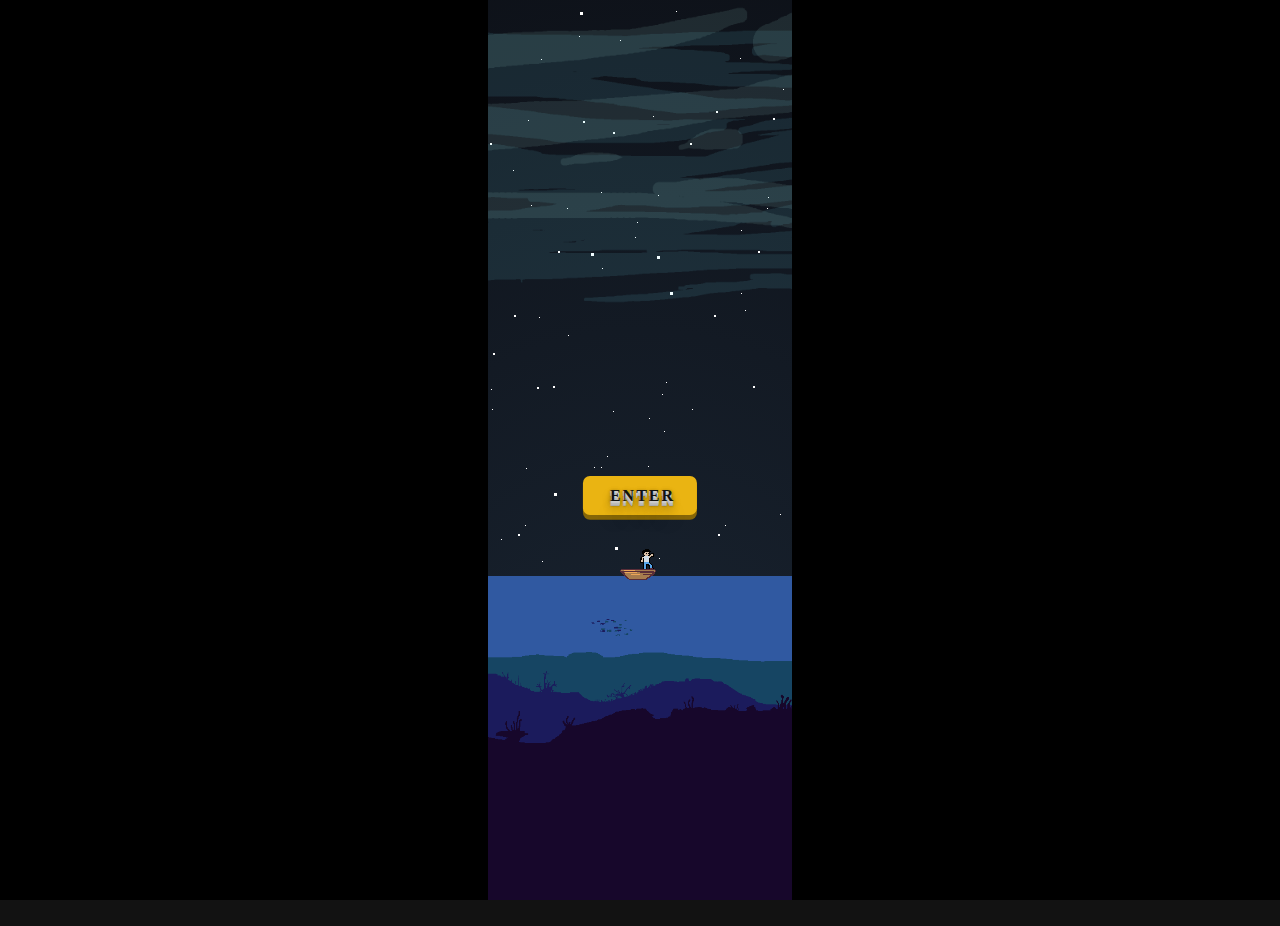
<file: index.html>
<!DOCTYPE html>
<html lang="de">
  <head>
		<meta http-equiv="content-type" content="text/html; charset=UTF-8">
    <title>-.-</title>
		<meta charset="utf-8">
		<link rel="shortcut icon" href="media/carrot.png" type="image/x-icon">
		<link rel="alternate" href="https://myschka.de" hreflang="de">
		<!-- DESCRIPTION -->
		<meta name="description" content="Welcome to my little show and enjoy the visit. Here you will find art & inspiration for projects or just take a look around.">
		<link rel="canonical" href="https://www.myschka.de/">
		<meta name="viewport" content="width=device-width,initial-scale=1.0">
		<meta name="author" content="myschka">
		<meta http-equiv="X-UA-Compatible" content="IE=edge; IE=11; FF=3; OtherUA=4">
		<meta http-equiv="Referrer-Policy" content="strict-origin-when-cross-origin">
		<!-- XCSP -->
		<meta http-equiv="X-Content-Security-Policy"
			content="default-src 'self'; script-src 'self'; connect-src 'self'; frame-src 'none';img-src 'self'; manifest-src 'none'; media-src 'none'; object-src 'none'; style-src 'self'; base-uri 'self'; child-src 'self'; form-action 'none'; block-all-mixed-content">
		<!-- WEBKIT-CSP -->
		<meta http-equiv="X-WebKit-CSP" content="default-src 'self'; script-src 'self'">
		<!-- -->
    <link type="text/css" rel="stylesheet" href="style/stage.css" media="screen">
    <link type="text/css" rel="stylesheet" href="style/stars.css" media="screen">
  </head>
  <body>
		<div class="starsContainer">
			<div id="starsBackground">
				<div id='stars'></div>
				<div id='stars2'></div>
				<div id='stars3'></div>
			</div>
		</div>
		<div class="content">
			<div>
				<div class="cloud cloud-1 x1"></div>
				<div class="cloud cloud-2 x2"></div>
				<div class="cloud cloud-3 x3"></div>
			</div>
		</div>
		<div>
			<div class="wind">
				<img src="assets/himmel_1.png" class="w1" alt="wind">
			</div>
			<div class="wind transparent">
				<img src="assets/himmel_2.png" class="w2" alt="wind">
			</div>
		</div>
		<div class="frameContainer">
			<div class="buttonContainer buttonAppear">
				<a alt="gallery" href="gallery_v3.html" class="enter center">
					<span class="enterButton">ENTER</span>
				</a>
			</div>
			<div class="sceneContainer">
				<div class="boat b1"></div>
				<div class="frame">
					<figure>
						<div class="image-2"></div>
						<div class="image-2"></div>
						<div class="image-2"></div>
						<div class="image-2"></div>
						<div class="image-2"></div>
						<div class="image-2"></div>
						<div class="image-2"></div>
						<div class="image-2"></div>
					</figure>
				</div>
				<div class="frameBackground"></div>
			</div>
		</div>
		<div class="container center">
			<div class="blanket left"></div>
			<div class="stage center open"></div>
			<div class="blanket right"></div>
		</div>
  </body>
</html>
</file>
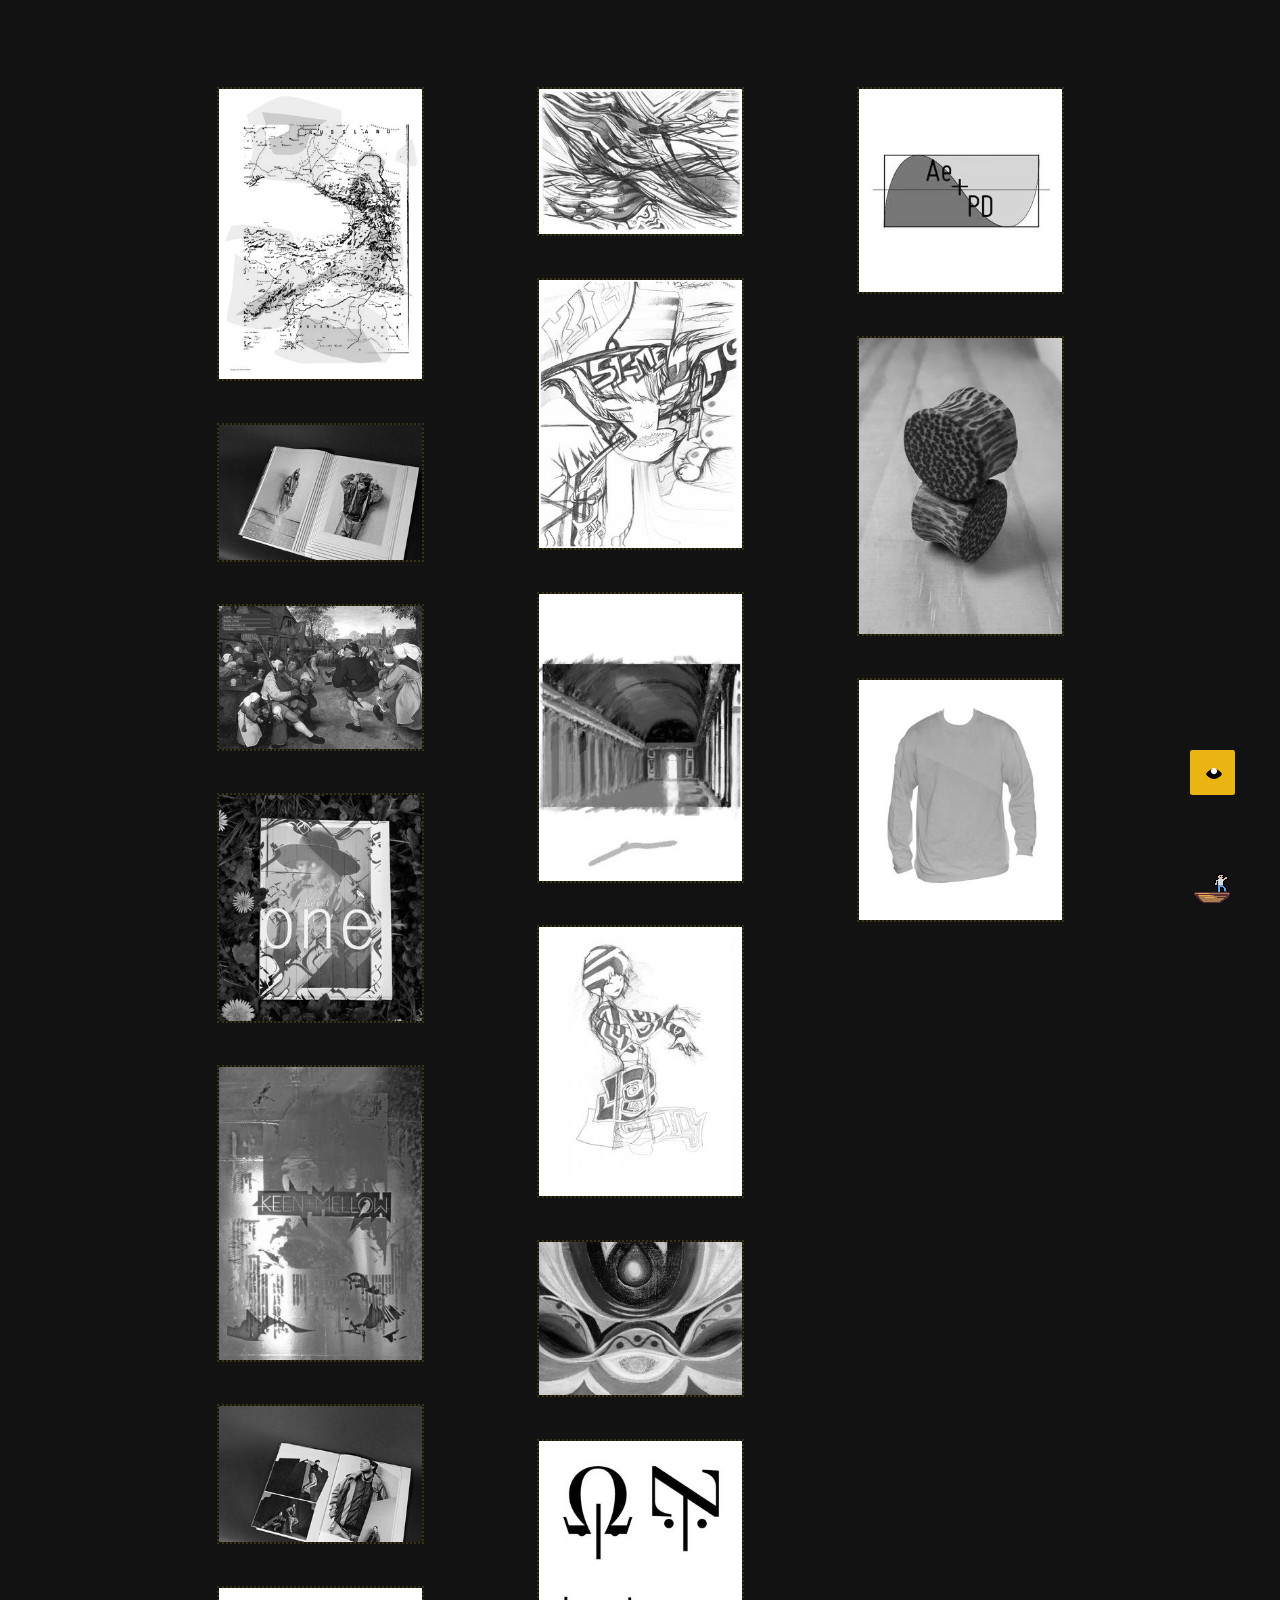
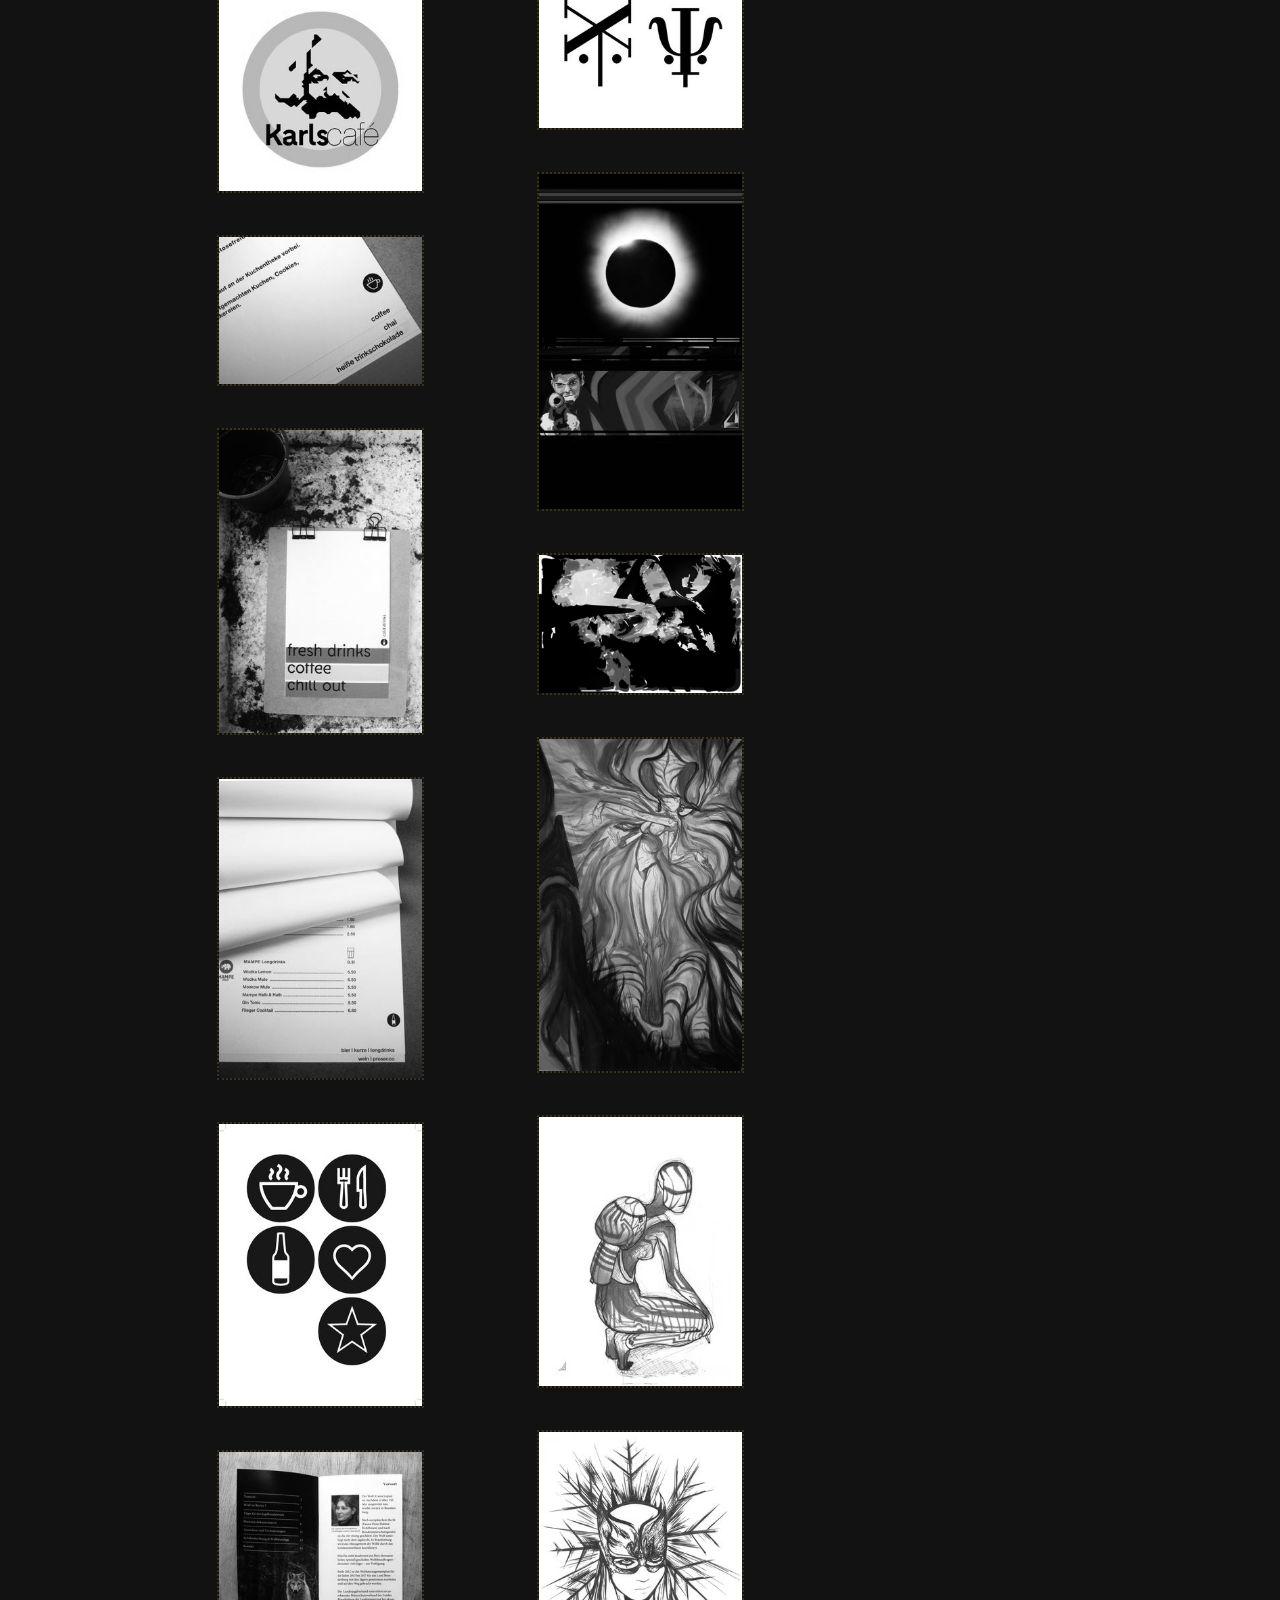
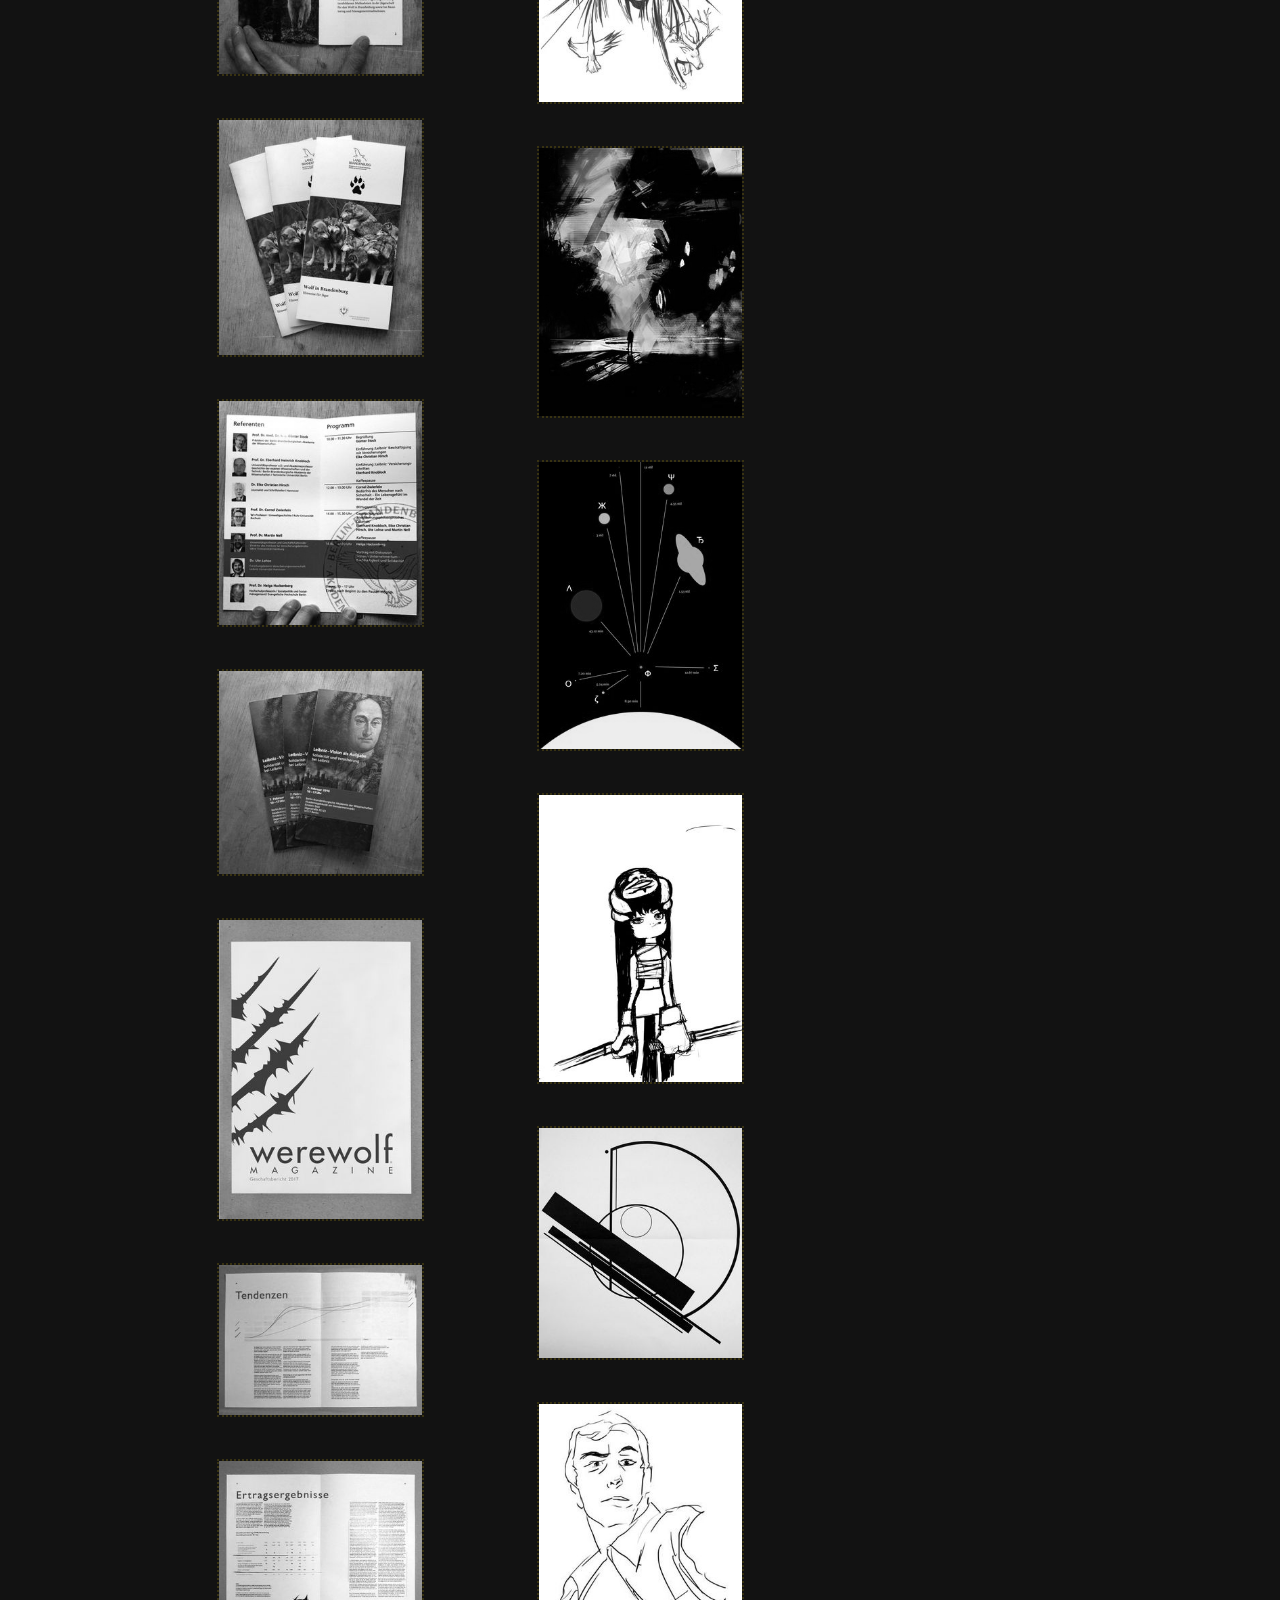
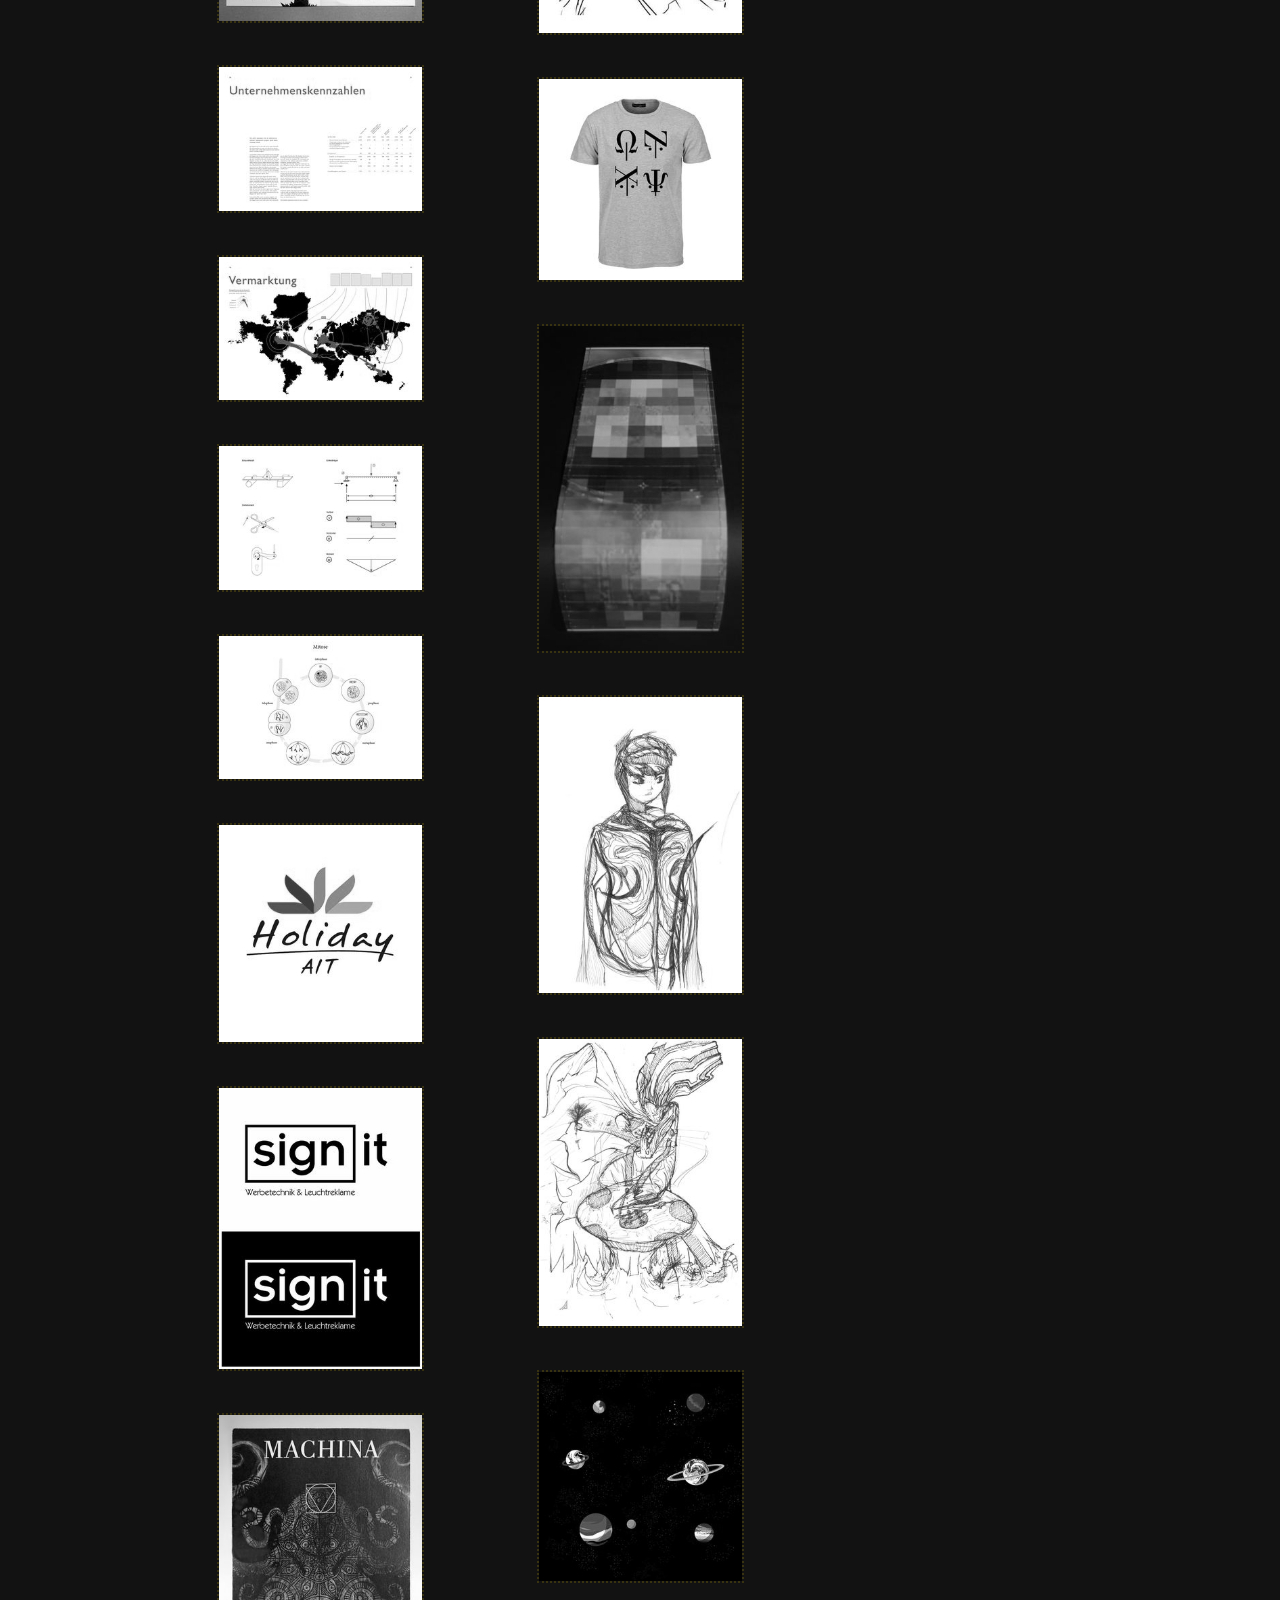
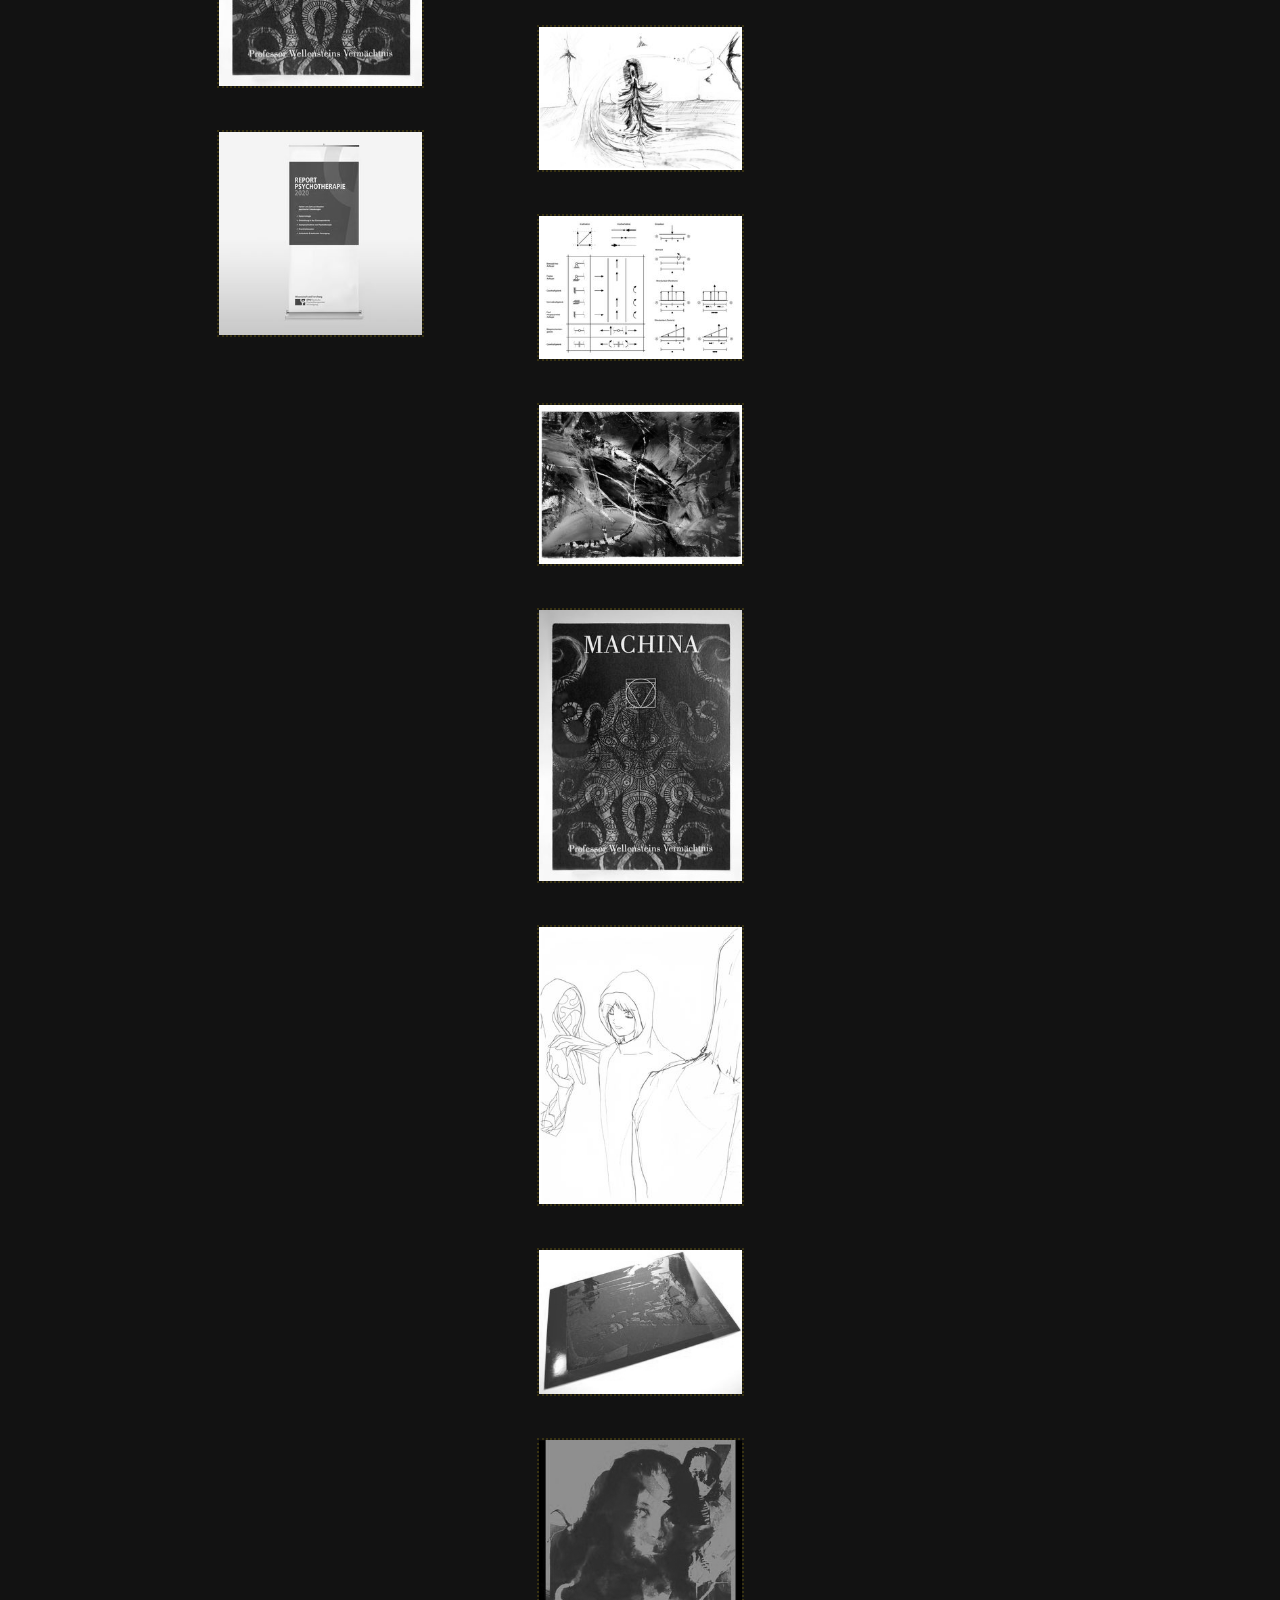
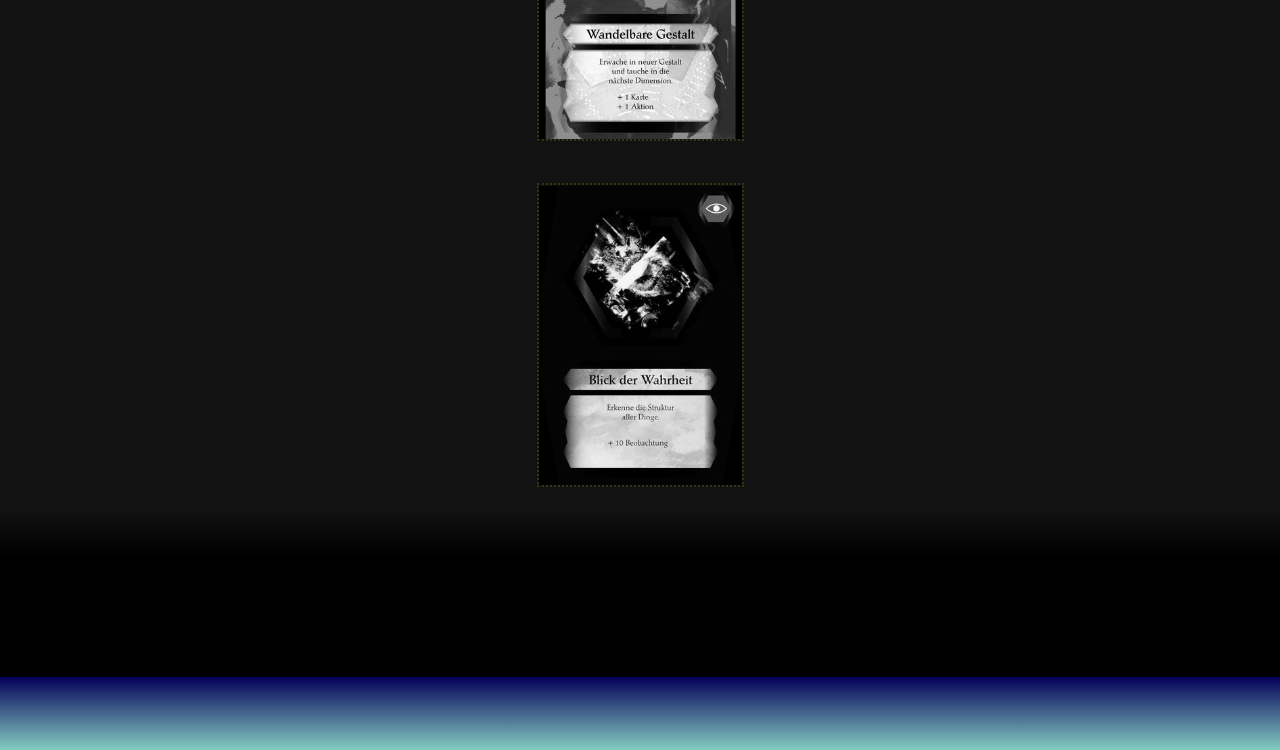
<file: gallery_v3.html>
<!DOCTYPE html>
<html lang="de">

<head>
	<meta http-equiv="content-type" content="text/html; charset=UTF-8">
	<title>o.o</title>
	<meta charset="utf-8">
	<link rel="shortcut icon" href="media/carrot.png" type="image/x-icon">
	<link rel="alternate" href="https://myschka.de" hreflang="de">
	<!-- DESCRIPTION -->
	<meta name="description" content="Art, Graphics, Programming, Inspiration, Experimental and more">
	<link rel="canonical" href="https://www.myschka.de/">
	<meta name="viewport" content="width=device-width,initial-scale=1.0">
	<meta name="author" content="myschka">
	<meta http-equiv="X-UA-Compatible" content="IE=edge; IE=11; FF=3; OtherUA=4">
	<meta http-equiv="Referrer-Policy" content="strict-origin-when-cross-origin">
	<!-- XCSP -->
	<meta http-equiv="X-Content-Security-Policy"
		content="default-src 'self'; script-src 'self'; connect-src 'self'; frame-src 'none';img-src 'self'; manifest-src 'none'; media-src 'none'; object-src 'none'; style-src 'self'; base-uri 'self'; child-src 'self'; form-action 'none'; block-all-mixed-content">
	<!-- WEBKIT-CSP -->
	<meta http-equiv="X-WebKit-CSP" content="default-src 'self'; script-src 'self'">
	<!-- -->
	<!--<link type="text/css" rel="stylesheet" href="style/slides.css">-->
	<link type="text/css" rel="stylesheet" href="style/gallery_slides.css">
</head>

<body id="body">
	<noscript>
		<div class="noScriptContainer">
			<div class="noScriptContent">
				<span>Javascript aktivieren</span>
				<div class="eyesContent">
					<div class="eyeSolid icon"></div>
				</div>
			</div>
		</div>
	</noscript>
	<div class="infoContainer">
		<div id="impButton" class="buttonContainer buttonAppear">
			<a href="#lightbox-999"><span class="dot impressumButton">
					<div class="eyeSolid2 icon"></div>
				</span></a>
		</div>
		<div id="myBoatContainer">
			<div id="myBoat" class="boat b1"></div>
		</div>
	</div>

	<div class="lightbox" id="lightbox-999">
		<div class="content infobox">
			<!--onmouseover="runLoop" onmouseout="stopLoop" -->
			<!--<main class="p5Container"></main>-->
			<div class="contact">
				<b></b>
				<div class="flowContent">
					<a href="mailto:[email protected]&subject=Kennenlernen&body=Wir%20möchten%20Sie%20kennenlernen.%0A%0AGrüße"><span class="enterButtonImpressum">
>
							@
				<		
						</span></a>
				</div>
				<div class="flowContentFooter">
					<a href="impressum.html" target="_blank"><span class="enterButtonImpressum">Impressum</span></a>
				</div>
			</div>
			<a class="closeContact" href="#gallery">&#10095;</a>
		</div>
	</div>
	<!--
	<div class="cardContainer">
		<div class="cardRow">
			<img class="cardImage" src="media/small/karte_0.jpg" alt="karl_karte_0" decoding="async" loading="lazy">
			<img class="cardImage" src="media/small/karte_1.jpg" alt="karl_karte_1" decoding="async" loading="lazy">
		</div>
	</div>
	-->
	<div class="slideshow-container grey">
		<div class="mySlides fade">
			<div class="slideA">
				<div class="gallery__v2" id="gallery__v2">
					<div class="gallery__column"><a class="gallery__link" href="#lightbox-1">
							<figure class="gallery__thumb"><img class="gallery__image" src="media/small/illu_strom.jpg" alt="illu_strom" decoding="async" loading="lazy">
								<figcaption class="gallery__caption">Strom</figcaption>
							</figure>
						</a><a class="gallery__link" href="#lightbox-2">
							<figure class="gallery__thumb"><img class="gallery__image" src="media/small/illu_sicme.jpg" alt="illu_sicme" decoding="async" loading="lazy">
								<figcaption class="gallery__caption">Sicme</figcaption>
							</figure>
						</a><a class="gallery__link" href="#lightbox-3">
							<figure class="gallery__thumb"><img class="gallery__image" src="media/small/illu_halle.jpg" alt="illu_halle" decoding="async" loading="lazy">
								<figcaption class="gallery__caption">Halle</figcaption>
							</figure>
						</a><a class="gallery__link" href="#lightbox-4">
							<figure class="gallery__thumb"><img class="gallery__image" src="media/small/illu_booa.jpg" alt="illu_booa" decoding="async" loading="lazy">
								<figcaption class="gallery__caption">B00A</figcaption>
							</figure>
						</a><a class="gallery__link" href="#lightbox-5">
							<figure class="gallery__thumb"><img class="gallery__image" src="media/small/illu_daemon.jpg" alt="illu_daemon" decoding="async" loading="lazy">
								<figcaption class="gallery__caption">Daemon</figcaption>
							</figure>
						</a><a class="gallery__link" href="#lightbox-6">
							<figure class="gallery__thumb"><img class="gallery__image" src="media/small/four_warrior.jpg" alt="four_warrior" decoding="async" loading="lazy">
								<figcaption class="gallery__caption">Vier Krieger</figcaption>
							</figure>
						</a><a class="gallery__link" href="#lightbox-7">
							<figure class="gallery__thumb"><img class="gallery__image" src="media/small/nino.jpg" alt="nino" decoding="async" loading="lazy">
								<figcaption class="gallery__caption">nino</figcaption>
							</figure>
						</a><a class="gallery__link" href="#lightbox-8">
							<figure class="gallery__thumb"><img class="gallery__image" src="media/small/illu_faye.jpg" alt="illu_faye" decoding="async" loading="lazy">
								<figcaption class="gallery__caption">Faye</figcaption>
							</figure>
						</a><a class="gallery__link" href="#lightbox-9">
							<figure class="gallery__thumb"><img class="gallery__image" src="media/small/illu_schlangen.jpg" alt="illu_schlangen" decoding="async" loading="lazy">
								<figcaption class="gallery__caption">Schlangen</figcaption>
							</figure>
						</a><a class="gallery__link" href="#lightbox-10">
							<figure class="gallery__thumb"><img class="gallery__image" src="media/small/illu_pilz_1.jpg" alt="illu_pilz_1" decoding="async" loading="lazy">
								<figcaption class="gallery__caption">Jade</figcaption>
							</figure>
						</a><a class="gallery__link" href="#lightbox-11">
							<figure class="gallery__thumb"><img class="gallery__image" src="media/small/illu_frost.jpg" alt="illu_frost" decoding="async" loading="lazy">
								<figcaption class="gallery__caption">Das Eismädchen</figcaption>
							</figure>
						</a><a class="gallery__link" href="#lightbox-12">
							<figure class="gallery__thumb"><img class="gallery__image" src="media/small/illu_plattform.jpg" alt="illu_plattform" decoding="async" loading="lazy">
								<figcaption class="gallery__caption">Die Plattform</figcaption>
							</figure>
						</a><a class="gallery__link" href="#lightbox-13">
							<figure class="gallery__thumb"><img class="gallery__image" src="media/small/info_lichtgeschwindigkeit.jpg" alt="info_lichtgeschwindigkeit" decoding="async" loading="lazy">
								<figcaption class="gallery__caption">Wann kommt das Licht?</figcaption>
							</figure>
						</a><a class="gallery__link" href="#lightbox-14">
							<figure class="gallery__thumb"><img class="gallery__image" src="media/small/illu_pieck.jpg" alt="illu_pieck" decoding="async" loading="lazy">
								<figcaption class="gallery__caption">Pieck</figcaption>
							</figure>
						</a><a class="gallery__link" href="#lightbox-15">
							<figure class="gallery__thumb"><img class="gallery__image" src="media/small/illu_springer.jpg" alt="illu_springer" decoding="async" loading="lazy">
								<figcaption class="gallery__caption">Springer</figcaption>
							</figure>
						</a><a class="gallery__link" href="#lightbox-16">
							<figure class="gallery__thumb"><img class="gallery__image" src="media/small/illu_sam.jpg" alt="illu_sam" decoding="async" loading="lazy">
								<figcaption class="gallery__caption">Sam</figcaption>
							</figure>
						</a><a class="gallery__link" href="#lightbox-17">
							<figure class="gallery__thumb"><img class="gallery__image" src="media/small/four_warrior_mechandise.jpg" alt="four_warrior_mechandise" decoding="async" loading="lazy">
								<figcaption class="gallery__caption">Vier Krieger T-Shirt</figcaption>
							</figure>
						</a><a class="gallery__link" href="#lightbox-18">
							<figure class="gallery__thumb"><img class="gallery__image" src="media/small/illu_astronaut.jpg" alt="illu_astronaut" decoding="async" loading="lazy">
								<figcaption class="gallery__caption">Astronaut</figcaption>
							</figure>
						</a><a class="gallery__link" href="#lightbox-19">
							<figure class="gallery__thumb"><img class="gallery__image" src="media/small/illu_char.jpg" alt="illu_char" decoding="async" loading="lazy">
								<figcaption class="gallery__caption">Char</figcaption>
							</figure>
						</a><a class="gallery__link" href="#lightbox-20">
							<figure class="gallery__thumb"><img class="gallery__image" src="media/small/illu_pilz_0.jpg" alt="illu_pilz_0" decoding="async" loading="lazy">
								<figcaption class="gallery__caption">Puz</figcaption>
							</figure>
						</a><a class="gallery__link" href="#lightbox-21">
							<figure class="gallery__thumb"><img class="gallery__image" src="media/small/info_rainbow_warriors.jpg" alt="info_rainbow_warriors" decoding="async" loading="lazy">
								<figcaption class="gallery__caption">Rainbow Warriors</figcaption>
							</figure>
						</a><a class="gallery__link" href="#lightbox-22">
							<figure class="gallery__thumb"><img class="gallery__image" src="media/small/illu_schatten.jpg" alt="illu_schatten" decoding="async" loading="lazy">
								<figcaption class="gallery__caption">Schattenspiele</figcaption>
							</figure>
						</a><a class="gallery__link" href="#lightbox-23">
							<figure class="gallery__thumb"><img class="gallery__image" src="media/small/info_statik_vektor.jpg" alt="info_statik_vektor" decoding="async" loading="lazy">
								<figcaption class="gallery__caption">Statik I</figcaption>
							</figure>
						</a><a class="gallery__link" href="#lightbox-24">
							<figure class="gallery__thumb"><img class="gallery__image" src="media/small/illu_feder.jpg" alt="illu_feder" decoding="async" loading="lazy">
								<figcaption class="gallery__caption">Feder</figcaption>
							</figure>
						</a><a class="gallery__link" href="#lightbox-25">
							<figure class="gallery__thumb"><img class="gallery__image" src="media/small/flyer_machina.jpg" alt="flyer_machina" decoding="async" loading="lazy">
								<figcaption class="gallery__caption">flyer_machina</figcaption>
							</figure>
						</a><a class="gallery__link" href="#lightbox-26">
							<figure class="gallery__thumb"><img class="gallery__image" src="media/small/illu_haendler.jpg" alt="illu_haendler" decoding="async" loading="lazy">
								<figcaption class="gallery__caption">Der Händler</figcaption>
							</figure>
						</a><a class="gallery__link" href="#lightbox-28">
							<figure class="gallery__thumb"><img class="gallery__image" src="media/small/illu_siebdruck.jpg" alt="illu_siebdruck" decoding="async" loading="lazy">
								<figcaption class="gallery__caption">Siebdruck</figcaption>
							</figure>
						</a><a class="gallery__link" href="#lightbox-29">
							<figure class="gallery__thumb"><img class="gallery__image" src="media/small/karte_0.jpg" alt="karte_0" decoding="async" loading="lazy">
								<figcaption class="gallery__caption">Spielkarte</figcaption>
							</figure>
						</a><a class="gallery__link" href="#lightbox-30">
							<figure class="gallery__thumb"><img class="gallery__image" src="media/small/karte_1.jpg" alt="karte_1" decoding="async" loading="lazy">
								<figcaption class="gallery__caption">Kartenspiel</figcaption>
							</figure>
						</a></div>
				</div>
			</div>
		</div>
		<div class="mySlides rightSlide fade">
			<div class="slideB">
				<div class="gallery__v3" id="gallery__v3">
					<div class="gallery__column"><a class="gallery__link" href="#lightbox-31">
							<figure class="gallery__thumb"><img class="gallery__image" src="media/small/knm_doku.jpg" alt="knm_doku" decoding="async" loading="lazy">
								<figcaption class="gallery__caption">KNM Doku</figcaption>
							</figure>
						</a><a class="gallery__link" href="#lightbox-32">
							<figure class="gallery__thumb"><img class="gallery__image" src="media/small/knm_show_0.jpg" alt="knm_show_0" decoding="async" loading="lazy">
								<figcaption class="gallery__caption">KNM Show</figcaption>
							</figure>
						</a><a class="gallery__link" href="#lightbox-33">
							<figure class="gallery__thumb"><img class="gallery__image" src="media/small/knm_postkarte.jpg" alt="knm_postkarte" decoding="async" loading="lazy">
								<figcaption class="gallery__caption">KNM Postkarte</figcaption>
							</figure>
						</a><a class="gallery__link" href="#lightbox-34">
							<figure class="gallery__thumb"><img class="gallery__image" src="media/small/knm_cover.jpg" alt="knm_cover" decoding="async" loading="lazy">
								<figcaption class="gallery__caption">KNM Cover</figcaption>
							</figure>
						</a><a class="gallery__link" href="#lightbox-35">
							<figure class="gallery__thumb"><img class="gallery__image" src="media/small/knm_poster.jpg" alt="knm_poster" decoding="async" loading="lazy">
								<figcaption class="gallery__caption">KNM Poster</figcaption>
							</figure>
						</a><a class="gallery__link" href="#lightbox-36">
							<figure class="gallery__thumb"><img class="gallery__image" src="media/small/knm_show_1.jpg" alt="knm_show_1" decoding="async" loading="lazy">
								<figcaption class="gallery__caption">KNM Show</figcaption>
							</figure>
						</a><a class="gallery__link" href="#lightbox-37">
							<figure class="gallery__thumb"><img class="gallery__image" src="media/small/karl_logo.jpg" alt="karl_logo" decoding="async" loading="lazy">
								<figcaption class="gallery__caption">Karls Cafe Logo</figcaption>
							</figure>
						</a><a class="gallery__link" href="#lightbox-38">
							<figure class="gallery__thumb"><img class="gallery__image" src="media/small/karl_karte_1.jpg" alt="karl_karte_1" decoding="async" loading="lazy">
								<figcaption class="gallery__caption">Karls Cafe Speis &amp; Trank</figcaption>
							</figure>
						</a><a class="gallery__link" href="#lightbox-39">
							<figure class="gallery__thumb"><img class="gallery__image" src="media/small/karl_karte_0.jpg" alt="karl_karte_0" decoding="async" loading="lazy">
								<figcaption class="gallery__caption">Karls Cafe Speis &amp; Trank</figcaption>
							</figure>
						</a><a class="gallery__link" href="#lightbox-40">
							<figure class="gallery__thumb"><img class="gallery__image" src="media/small/karl_karte_2.jpg" alt="karl_karte_2" decoding="async" loading="lazy">
								<figcaption class="gallery__caption">Karls Cafe Speis &amp; Trank</figcaption>
							</figure>
						</a><a class="gallery__link" href="#lightbox-41">
							<figure class="gallery__thumb"><img class="gallery__image" src="media/small/karl_symbole.jpg" alt="karl_symbole" decoding="async" loading="lazy">
								<figcaption class="gallery__caption">Karls Cafe Symbole</figcaption>
							</figure>
						</a><a class="gallery__link" href="#lightbox-42">
							<figure class="gallery__thumb"><img class="gallery__image" src="media/small/brandenburg_bro_1.jpg" alt="brandenburg_bro_1" decoding="async" loading="lazy">
								<figcaption class="gallery__caption">Wölfe in Brandenburg</figcaption>
							</figure>
						</a><a class="gallery__link" href="#lightbox-43">
							<figure class="gallery__thumb"><img class="gallery__image" src="media/small/brandenburg_bro_0.jpg" alt="brandenburg_bro_0" decoding="async" loading="lazy">
								<figcaption class="gallery__caption">Wölfe in Brandenburg</figcaption>
							</figure>
						</a><a class="gallery__link" href="#lightbox-44">
							<figure class="gallery__thumb"><img class="gallery__image" src="media/small/leibniz_flyer_1.jpg" alt="leibniz_flyer_1" decoding="async" loading="lazy">
								<figcaption class="gallery__caption">Leibniz Flyer</figcaption>
							</figure>
						</a><a class="gallery__link" href="#lightbox-45">
							<figure class="gallery__thumb"><img class="gallery__image" src="media/small/leibniz_flyer_0.jpg" alt="leibniz_flyer_0" decoding="async" loading="lazy">
								<figcaption class="gallery__caption">Leibniz</figcaption>
							</figure>
						</a><a class="gallery__link" href="#lightbox-46">
							<figure class="gallery__thumb"><img class="gallery__image" src="media/small/wolf_0.jpg" alt="wolf_0" decoding="async" loading="lazy">
								<figcaption class="gallery__caption">Werewolf Cover</figcaption>
							</figure>
						</a><a class="gallery__link" href="#lightbox-47">
							<figure class="gallery__thumb"><img class="gallery__image" src="media/small/wolf_1.jpg" alt="wolf_1" decoding="async" loading="lazy">
								<figcaption class="gallery__caption">Werewolf Magazine</figcaption>
							</figure>
						</a><a class="gallery__link" href="#lightbox-48">
							<figure class="gallery__thumb"><img class="gallery__image" src="media/small/wolf_2.jpg" alt="wolf_2" decoding="async" loading="lazy">
								<figcaption class="gallery__caption">Werewolf Magazine</figcaption>
							</figure>
						</a><a class="gallery__link" href="#lightbox-49">
							<figure class="gallery__thumb"><img class="gallery__image" src="media/small/wolf_data.jpg" alt="wolf_data" decoding="async" loading="lazy">
								<figcaption class="gallery__caption">Werewolf Magazine</figcaption>
							</figure>
						</a><a class="gallery__link" href="#lightbox-50">
							<figure class="gallery__thumb"><img class="gallery__image" src="media/small/wolf_markt.jpg" alt="wolf_markt" decoding="async" loading="lazy">
								<figcaption class="gallery__caption">Werewolf Magazine</figcaption>
							</figure>
						</a><a class="gallery__link" href="#lightbox-51">
							<figure class="gallery__thumb"><img class="gallery__image" src="media/small/info_statik_beispiele.jpg" alt="info_statik_beispiele" decoding="async" loading="lazy">
								<figcaption class="gallery__caption">Statik Infografik</figcaption>
							</figure>
						</a><a class="gallery__link" href="#lightbox-52">
							<figure class="gallery__thumb"><img class="gallery__image" src="media/small/info_mitose.jpg" alt="info_mitose" decoding="async" loading="lazy">
								<figcaption class="gallery__caption">Mitose</figcaption>
							</figure>
						</a><a class="gallery__link" href="#lightbox-53">
							<figure class="gallery__thumb"><img class="gallery__image" src="media/small/ait_logo.jpg" alt="ait_logo" decoding="async" loading="lazy">
								<figcaption class="gallery__caption">Around International Travel</figcaption>
							</figure>
						</a><a class="gallery__link" href="#lightbox-54">
							<figure class="gallery__thumb"><img class="gallery__image" src="media/small/logo_signit.jpg" alt="logo_signit" decoding="async" loading="lazy">
								<figcaption class="gallery__caption">SignIt</figcaption>
							</figure>
						</a><a class="gallery__link" href="#lightbox-55">
							<figure class="gallery__thumb"><img class="gallery__image" src="media/small/machina_flyer.jpg" alt="machina_flyer" decoding="async" loading="lazy">
								<figcaption class="gallery__caption">Machina</figcaption>
							</figure>
						</a><a class="gallery__link" href="#lightbox-27">
							<figure class="gallery__thumb"><img class="gallery__image" src="media/small/banner_dptv.jpg" alt="banner_dptv" decoding="async" loading="lazy">
								<figcaption class="gallery__caption">DPTV Banner</figcaption>
							</figure>
						</a></div>
				</div>
			</div>
		</div>
		<div class="mySlides leftSlide fade">
			<div class="slideC">
				<div class="gallery__v4" id="gallery__v4">
					<div class="gallery__column"><a class="gallery__link" href="#lightbox-56">
							<figure class="gallery__thumb"><img class="gallery__image" src="media/small/ae_pd_logo.jpg" alt="ae_pd_logo" decoding="async" loading="lazy">
								<figcaption class="gallery__caption">ae pd</figcaption>
							</figure>
						</a><a class="gallery__link" href="#lightbox-57">
							<figure class="gallery__thumb"><img class="gallery__image" src="media/small/schmuck.jpg" alt="schmuck" decoding="async" loading="lazy">
								<figcaption class="gallery__caption">Tunnel</figcaption>
							</figure>
						</a><a class="gallery__link" href="#lightbox-58">
							<figure class="gallery__thumb"><img class="gallery__image" src="media/small/pullover.jpg" alt="pullover" decoding="async" loading="lazy">
								<figcaption class="gallery__caption">Retro Pullover</figcaption>
							</figure>
						</a></div>
				</div>
			</div>
		</div>
	</div>
	<div class="pnContainer"><a class="prev" onclick="plusSlides(-1);">&#10094</a><a class="next" onclick="plusSlides(1);">&#10095</a></div>
	<div class="dotContainer">
		<span class="dot enterButton themeButtons" onclick="currentSlide(1)"><img src="media/art.png" alt="art" decoding="async" loading="lazy"></span>
		<span class="dot enterButton themeButtons" onclick="currentSlide(2)"><img src="media/graphic.png" alt="design" decoding="async" loading="lazy"></span>
		<span class="dot enterButton themeButtons" onclick="currentSlide(3)"><img src="media/shuffle.png" alt="shuffle" decoding="async" loading="lazy"></span>
	</div>
	<div class="show">
		<div class="lightbox" id="lightbox-1">
			<div class="content"><img src="media/big/illu_strom.jpg" alt="illu_strom" decoding="async" loading="lazy">
				<div class="title"><b>Strom</b> Dem Strom folgend.</div><a class="close" href="#gallery"></a>
			</div>
		</div>
		<div class="lightbox" id="lightbox-2">
			<div class="content"><img src="media/big/illu_sicme.jpg" alt="illu_sicme" decoding="async" loading="lazy">
				<div class="title"><b>Sicme</b> </div><a class="close" href="#gallery"></a>
			</div>
		</div>
		<div class="lightbox" id="lightbox-3">
			<div class="content"><img src="media/big/illu_halle.jpg" alt="illu_halle" decoding="async" loading="lazy">
				<div class="title"><b>Halle</b> Goldene Empfangshalle</div><a class="close" href="#gallery"></a>
			</div>
		</div>
		<div class="lightbox" id="lightbox-4">
			<div class="content"><img src="media/big/illu_booa.jpg" alt="illu_booa" decoding="async" loading="lazy">
				<div class="title"><b>B00A</b> B00A Illustration</div><a class="close" href="#gallery"></a>
			</div>
		</div>
		<div class="lightbox" id="lightbox-5">
			<div class="content"><img src="media/big/illu_daemon.jpg" alt="illu_daemon" decoding="async" loading="lazy">
				<div class="title"><b>Daemon</b> Die Maske des Daemon</div><a class="close" href="#gallery"></a>
			</div>
		</div>
		<div class="lightbox" id="lightbox-6">
			<div class="content"><img src="media/big/four_warrior.jpg" alt="four_warrior" decoding="async" loading="lazy">
				<div class="title"><b>Vier Krieger</b> Vier Krieger Illustration</div><a class="close" href="#gallery"></a>
			</div>
		</div>
		<div class="lightbox" id="lightbox-7">
			<div class="content"><img src="media/big/nino.jpg" alt="nino" decoding="async" loading="lazy">
				<div class="title"><b>nino</b> Nino Illustration</div><a class="close" href="#gallery"></a>
			</div>
		</div>
		<div class="lightbox" id="lightbox-8">
			<div class="content"><img src="media/big/illu_faye.jpg" alt="illu_faye" decoding="async" loading="lazy">
				<div class="title"><b>Faye</b> Illustration</div><a class="close" href="#gallery"></a>
			</div>
		</div>
		<div class="lightbox" id="lightbox-9">
			<div class="content"><img src="media/big/illu_schlangen.jpg" alt="illu_schlangen" decoding="async" loading="lazy">
				<div class="title"><b>Schlangen</b> Illustration</div><a class="close" href="#gallery"></a>
			</div>
		</div>
		<div class="lightbox" id="lightbox-10">
			<div class="content"><img src="media/big/illu_pilz_1.jpg" alt="illu_pilz_1" decoding="async" loading="lazy">
				<div class="title"><b>Jade</b> Illustration</div><a class="close" href="#gallery"></a>
			</div>
		</div>
		<div class="lightbox" id="lightbox-11">
			<div class="content"><img src="media/big/illu_frost.jpg" alt="illu_frost" decoding="async" loading="lazy">
				<div class="title"><b>Das Eismädchen</b> Illustration</div><a class="close" href="#gallery"></a>
			</div>
		</div>
		<div class="lightbox" id="lightbox-12">
			<div class="content"><img src="media/big/illu_plattform.jpg" alt="illu_plattform" decoding="async" loading="lazy">
				<div class="title"><b>Die Plattform</b> Illustration</div><a class="close" href="#gallery"></a>
			</div>
		</div>
		<div class="lightbox" id="lightbox-13">
			<div class="content"><img src="media/big/info_lichtgeschwindigkeit.jpg" alt="info_lichtgeschwindigkeit" decoding="async" loading="lazy">
				<div class="title"><b>Wann kommt das Licht?</b> Infografik zur Lichtgeschwindigkeit</div><a class="close" href="#gallery"></a>
			</div>
		</div>
		<div class="lightbox" id="lightbox-14">
			<div class="content"><img src="media/big/illu_pieck.jpg" alt="illu_pieck" decoding="async" loading="lazy">
				<div class="title"><b>Pieck</b> Illustration</div><a class="close" href="#gallery"></a>
			</div>
		</div>
		<div class="lightbox" id="lightbox-15">
			<div class="content"><img src="media/big/illu_springer.jpg" alt="illu_springer" decoding="async" loading="lazy">
				<div class="title"><b>Springer</b> Illustration</div><a class="close" href="#gallery"></a>
			</div>
		</div>
		<div class="lightbox" id="lightbox-16">
			<div class="content"><img src="media/big/illu_sam.jpg" alt="illu_sam" decoding="async" loading="lazy">
				<div class="title"><b>Sam</b> Illustration</div><a class="close" href="#gallery"></a>
			</div>
		</div>
		<div class="lightbox" id="lightbox-17">
			<div class="content"><img src="media/big/four_warrior_mechandise.jpg" alt="four_warrior_mechandise" decoding="async" loading="lazy">
				<div class="title"><b>Vier Krieger T-Shirt</b> Mechandise</div><a class="close" href="#gallery"></a>
			</div>
		</div>
		<div class="lightbox" id="lightbox-18">
			<div class="content"><img src="media/big/illu_astronaut.jpg" alt="illu_astronaut" decoding="async" loading="lazy">
				<div class="title"><b>Astronaut</b> Illustration</div><a class="close" href="#gallery"></a>
			</div>
		</div>
		<div class="lightbox" id="lightbox-19">
			<div class="content"><img src="media/big/illu_char.jpg" alt="illu_char" decoding="async" loading="lazy">
				<div class="title"><b>Char</b> Illustration</div><a class="close" href="#gallery"></a>
			</div>
		</div>
		<div class="lightbox" id="lightbox-20">
			<div class="content"><img src="media/big/illu_pilz_0.jpg" alt="illu_pilz_0" decoding="async" loading="lazy">
				<div class="title"><b>Puz</b> Illustration</div><a class="close" href="#gallery"></a>
			</div>
		</div>
		<div class="lightbox" id="lightbox-21">
			<div class="content"><img src="media/big/info_rainbow_warriors.jpg" alt="info_rainbow_warriors" decoding="async" loading="lazy">
				<div class="title"><b>Rainbow Warriors</b> LGBTQ als Planeten</div><a class="close" href="#gallery"></a>
			</div>
		</div>
		<div class="lightbox" id="lightbox-22">
			<div class="content"><img src="media/big/illu_schatten.jpg" alt="illu_schatten" decoding="async" loading="lazy">
				<div class="title"><b>Schattenspiele</b> Illustration</div><a class="close" href="#gallery"></a>
			</div>
		</div>
		<div class="lightbox" id="lightbox-23">
			<div class="content"><img src="media/big/info_statik_vektor.jpg" alt="info_statik_vektor" decoding="async" loading="lazy">
				<div class="title"><b>Statik I</b> Infografik zu Statik I</div><a class="close" href="#gallery"></a>
			</div>
		</div>
		<div class="lightbox" id="lightbox-24">
			<div class="content"><img src="media/big/illu_feder.jpg" alt="illu_feder" decoding="async" loading="lazy">
				<div class="title"><b>Feder</b> Illustration</div><a class="close" href="#gallery"></a>
			</div>
		</div>
		<div class="lightbox" id="lightbox-25">
			<div class="content"><img src="media/big/flyer_machina.jpg" alt="flyer_machina" decoding="async" loading="lazy">
				<div class="title"><b>flyer_machina</b> Nebraska</div><a class="close" href="#gallery"></a>
			</div>
		</div>
		<div class="lightbox" id="lightbox-26">
			<div class="content"><img src="media/big/illu_haendler.jpg" alt="illu_haendler" decoding="async" loading="lazy">
				<div class="title"><b>Der Händler</b> Illustration</div><a class="close" href="#gallery"></a>
			</div>
		</div>
		<div class="lightbox" id="lightbox-27">
			<div class="content"><img src="media/big/banner_dptv.jpg" alt="banner_dptv" decoding="async" loading="lazy">
				<div class="title"><b>DPTV Banner</b> Werbebanner</div><a class="close" href="#gallery"></a>
			</div>
		</div>
		<div class="lightbox" id="lightbox-28">
			<div class="content"><img src="media/big/illu_siebdruck.jpg" alt="illu_siebdruck" decoding="async" loading="lazy">
				<div class="title"><b>Siebdruck</b> Spezieller Siebruck</div><a class="close" href="#gallery"></a>
			</div>
		</div>
		<div class="lightbox" id="lightbox-29">
			<div class="content"><img src="media/big/karte_0.jpg" alt="karte_0" decoding="async" loading="lazy">
				<div class="title"><b>Spielkarte</b> Spielkarte</div><a class="close" href="#gallery"></a>
			</div>
		</div>
		<div class="lightbox" id="lightbox-30">
			<div class="content"><img src="media/big/karte_1.jpg" alt="karte_1" decoding="async" loading="lazy">
				<div class="title"><b>Kartenspiel</b> Kartenillustration</div><a class="close" href="#gallery"></a>
			</div>
		</div>
	</div>
	<div class="show">
		<div class="lightbox" id="lightbox-31">
			<div class="content"><img src="media/big/knm_doku.jpg" alt="knm_doku" decoding="async" loading="lazy">
				<div class="title"><b>KNM Doku</b> Keen n Mellow Illustration</div><a class="close" href="#gallery"></a>
			</div>
		</div>
		<div class="lightbox" id="lightbox-32">
			<div class="content"><img src="media/big/knm_show_0.jpg" alt="knm_show_0" decoding="async" loading="lazy">
				<div class="title"><b>KNM Show</b> Keen n Mellow Lookbook</div><a class="close" href="#gallery"></a>
			</div>
		</div>
		<div class="lightbox" id="lightbox-33">
			<div class="content"><img src="media/big/knm_postkarte.jpg" alt="knm_postkarte" decoding="async" loading="lazy">
				<div class="title"><b>KNM Postkarte</b> Keen n Mellow Postkarte</div><a class="close" href="#gallery"></a>
			</div>
		</div>
		<div class="lightbox" id="lightbox-34">
			<div class="content"><img src="media/big/knm_cover.jpg" alt="knm_cover" decoding="async" loading="lazy">
				<div class="title"><b>KNM Cover</b> Lookbook Cover</div><a class="close" href="#gallery"></a>
			</div>
		</div>
		<div class="lightbox" id="lightbox-35">
			<div class="content"><img src="media/big/knm_poster.jpg" alt="knm_poster" decoding="async" loading="lazy">
				<div class="title"><b>KNM Poster</b> Spezieller A2 Siebdruck</div><a class="close" href="#gallery"></a>
			</div>
		</div>
		<div class="lightbox" id="lightbox-36">
			<div class="content"><img src="media/big/knm_show_1.jpg" alt="knm_show_1" decoding="async" loading="lazy">
				<div class="title"><b>KNM Show</b> Lookbook</div><a class="close" href="#gallery"></a>
			</div>
		</div>
		<div class="lightbox" id="lightbox-37">
			<div class="content"><img src="media/big/karl_logo.jpg" alt="karl_logo" decoding="async" loading="lazy">
				<div class="title"><b>Karls Cafe Logo</b> Logogestaltung für Karls Cafe</div><a class="close" href="#gallery"></a>
			</div>
		</div>
		<div class="lightbox" id="lightbox-38">
			<div class="content"><img src="media/big/karl_karte_1.jpg" alt="karl_karte_1" decoding="async" loading="lazy">
				<div class="title"><b>Karls Cafe Speis &amp; Trank</b> Karls Cafe Speisekarte</div><a class="close" href="#gallery"></a>
			</div>
		</div>
		<div class="lightbox" id="lightbox-39">
			<div class="content"><img src="media/big/karl_karte_0.jpg" alt="karl_karte_0" decoding="async" loading="lazy">
				<div class="title"><b>Karls Cafe Speis &amp; Trank</b> Karls Cafe Speisekarte</div><a class="close" href="#gallery"></a>
			</div>
		</div>
		<div class="lightbox" id="lightbox-40">
			<div class="content"><img src="media/big/karl_karte_2.jpg" alt="karl_karte_2" decoding="async" loading="lazy">
				<div class="title"><b>Karls Cafe Speis &amp; Trank</b> Speisekarte</div><a class="close" href="#gallery"></a>
			</div>
		</div>
		<div class="lightbox" id="lightbox-41">
			<div class="content"><img src="media/big/karl_symbole.jpg" alt="karl_symbole" decoding="async" loading="lazy">
				<div class="title"><b>Karls Cafe Symbole</b> Karls Cafe Symbole</div><a class="close" href="#gallery"></a>
			</div>
		</div>
		<div class="lightbox" id="lightbox-42">
			<div class="content"><img src="media/big/brandenburg_bro_1.jpg" alt="brandenburg_bro_1" decoding="async" loading="lazy">
				<div class="title"><b>Wölfe in Brandenburg</b> Auszug der Broschüre</div><a class="close" href="#gallery"></a>
			</div>
		</div>
		<div class="lightbox" id="lightbox-43">
			<div class="content"><img src="media/big/brandenburg_bro_0.jpg" alt="brandenburg_bro_0" decoding="async" loading="lazy">
				<div class="title"><b>Wölfe in Brandenburg</b> Cover der Broschüre</div><a class="close" href="#gallery"></a>
			</div>
		</div>
		<div class="lightbox" id="lightbox-44">
			<div class="content"><img src="media/big/leibniz_flyer_1.jpg" alt="leibniz_flyer_1" decoding="async" loading="lazy">
				<div class="title"><b>Leibniz Flyer</b> Berlin-Brandenburg Akademie der Wissenschaften</div><a class="close" href="#gallery"></a>
			</div>
		</div>
		<div class="lightbox" id="lightbox-45">
			<div class="content"><img src="media/big/leibniz_flyer_0.jpg" alt="leibniz_flyer_0" decoding="async" loading="lazy">
				<div class="title"><b>Leibniz</b> Berlin-Brandenburg Akademie der Wissenschaften Flyer</div><a class="close" href="#gallery"></a>
			</div>
		</div>
		<div class="lightbox" id="lightbox-46">
			<div class="content"><img src="media/big/wolf_0.jpg" alt="wolf_0" decoding="async" loading="lazy">
				<div class="title"><b>Werewolf Cover</b> Werewolf Magazine Cover</div><a class="close" href="#gallery"></a>
			</div>
		</div>
		<div class="lightbox" id="lightbox-47">
			<div class="content"><img src="media/big/wolf_1.jpg" alt="wolf_1" decoding="async" loading="lazy">
				<div class="title"><b>Werewolf Magazine</b> Jahresbericht</div><a class="close" href="#gallery"></a>
			</div>
		</div>
		<div class="lightbox" id="lightbox-48">
			<div class="content"><img src="media/big/wolf_2.jpg" alt="wolf_2" decoding="async" loading="lazy">
				<div class="title"><b>Werewolf Magazine</b> Jahresbericht</div><a class="close" href="#gallery"></a>
			</div>
		</div>
		<div class="lightbox" id="lightbox-49">
			<div class="content"><img src="media/big/wolf_data.jpg" alt="wolf_data" decoding="async" loading="lazy">
				<div class="title"><b>Werewolf Magazine</b> Jahresbericht</div><a class="close" href="#gallery"></a>
			</div>
		</div>
		<div class="lightbox" id="lightbox-50">
			<div class="content"><img src="media/big/wolf_markt.jpg" alt="wolf_markt" decoding="async" loading="lazy">
				<div class="title"><b>Werewolf Magazine</b> Jahresbericht</div><a class="close" href="#gallery"></a>
			</div>
		</div>
		<div class="lightbox" id="lightbox-51">
			<div class="content"><img src="media/big/info_statik_beispiele.jpg" alt="info_statik_beispiele" decoding="async" loading="lazy">
				<div class="title"><b>Statik Infografik</b> Statik I Cheatsheet</div><a class="close" href="#gallery"></a>
			</div>
		</div>
		<div class="lightbox" id="lightbox-52">
			<div class="content"><img src="media/big/info_mitose.jpg" alt="info_mitose" decoding="async" loading="lazy">
				<div class="title"><b>Mitose</b> Die menschliche Zelleteilung</div><a class="close" href="#gallery"></a>
			</div>
		</div>
		<div class="lightbox" id="lightbox-53">
			<div class="content"><img src="media/big/ait_logo.jpg" alt="ait_logo" decoding="async" loading="lazy">
				<div class="title"><b>Around International Travel</b> Logogestaltung</div><a class="close" href="#gallery"></a>
			</div>
		</div>
		<div class="lightbox" id="lightbox-54">
			<div class="content"><img src="media/big/logo_signit.jpg" alt="logo_signit" decoding="async" loading="lazy">
				<div class="title"><b>SignIt</b> Logogestaltung</div><a class="close" href="#gallery"></a>
			</div>
		</div>
		<div class="lightbox" id="lightbox-55">
			<div class="content"><img src="media/big/machina_flyer.jpg" alt="machina_flyer" decoding="async" loading="lazy">
				<div class="title"><b>Machina</b> Flyer zum Live-Exit-Game</div><a class="close" href="#gallery"></a>
			</div>
		</div>
	</div>
	<div class="show">
		<div class="lightbox" id="lightbox-56">
			<div class="content"><img src="media/big/ae_pd_logo.jpg" alt="ae_pd_logo" decoding="async" loading="lazy">
				<div class="title"><b>ae pd</b> Aetherophon + PureData Projekt</div><a class="close" href="#gallery"></a>
			</div>
		</div>
		<div class="lightbox" id="lightbox-57">
			<div class="content"><img src="media/big/schmuck.jpg" alt="schmuck" decoding="async" loading="lazy">
				<div class="title"><b>Tunnel</b> Ohrschmuck</div><a class="close" href="#gallery"></a>
			</div>
		</div>
		<div class="lightbox" id="lightbox-58">
			<div class="content"><img src="media/big/pullover.jpg" alt="pullover" decoding="async" loading="lazy">
				<div class="title"><b>Retro Pullover</b> Geschneiderter Retro Pullover</div><a class="close" href="#gallery"></a>
			</div>
		</div>
	</div>
	<footer id="myFooter">
		<div class="littleSee"></div>
	</footer>
	<!-- SCRIPT -->
	<script type="text/javascript" src="js/slide.js"></script>
	<script type="text/javascript" src="js/sticky.js"></script>
	<!--<script type="text/javascript" src="js/p5.min.js"></script>
	<script type="text/javascript" src="js/main.js"></script>-->
</body>

</html>
</file>
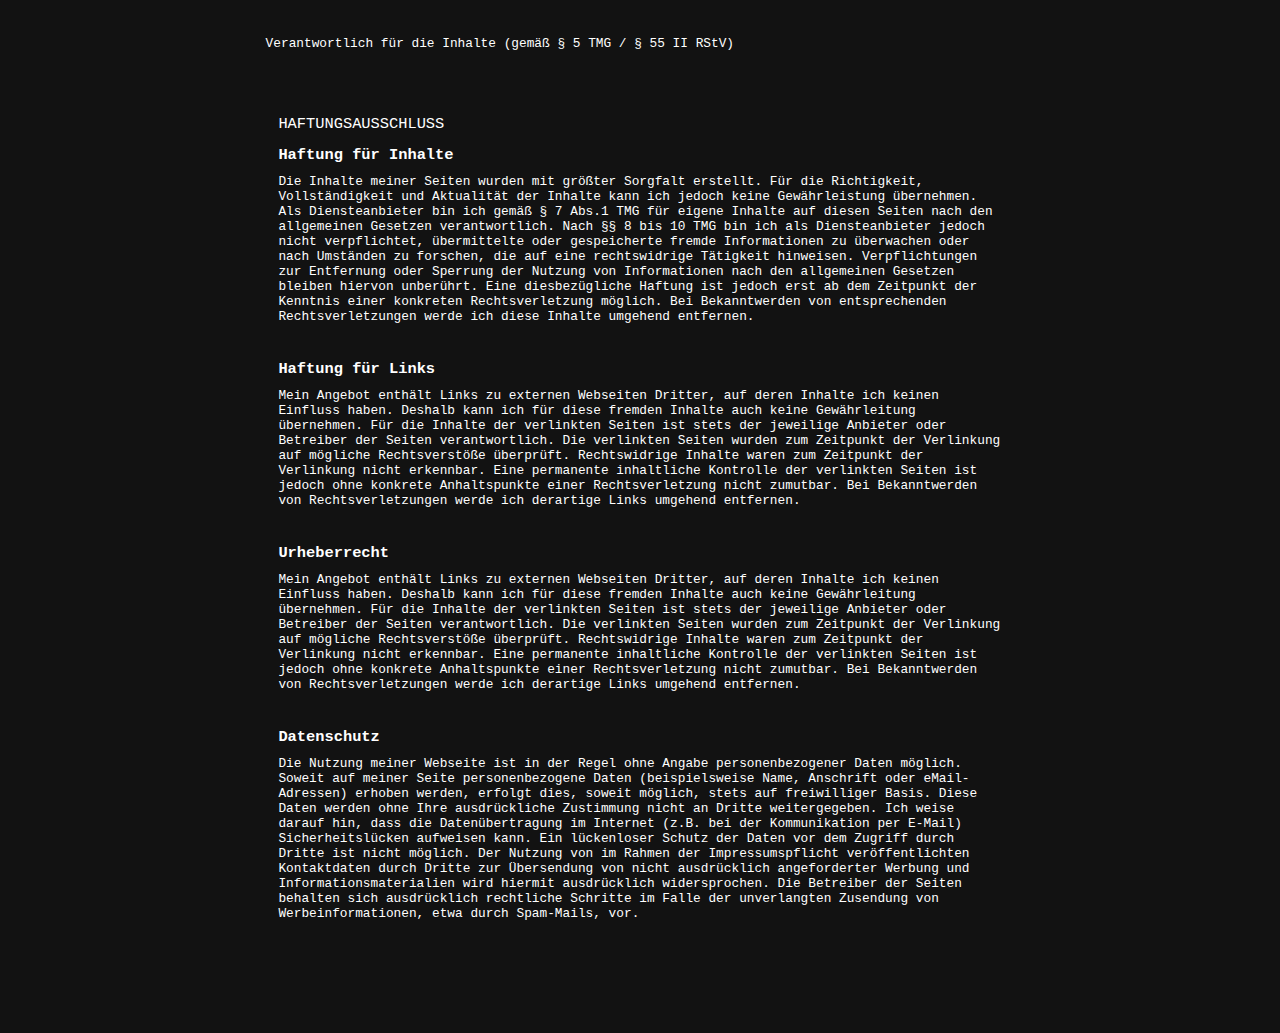
<file: impressum.html>
<!DOCTYPE html>
<html lang="de">

<head>
  <meta http-equiv="content-type" content="text/html; charset=UTF-8">
  <title>Impressum</title>
  <meta charset="utf-8">
  <link rel="shortcut icon" href="media/carrot.png" type="image/x-icon">
  <link rel="alternate" href="http://myschka.de" hreflang="de">
  <!--DESCRIPTION-->
  <meta name="description" content="Exiting the pool without proper ladder could be danagerous. Liquidity is advised.">
  <link rel="canonical" href="http://www.myschka.de/">
  <meta name="viewport" content="width=device-width,initial-scale=1.0">
  <meta name="author" content="myschka">
  <meta http-equiv="X-UA-Compatible" content="IE=edge; IE=11; FF=3; OtherUA=4">
  <meta http-equiv="Referrer-Policy" content="strict-origin-when-cross-origin">
  <!--XCSP-->
  <meta http-equiv="X-Content-Security-Policy"
    content="default-src 'self'; script-src 'self'; connect-src 'self'; frame-src 'none';img-src 'self'; manifest-src 'none'; media-src 'none'; object-src 'none'; style-src 'self'; base-uri 'self'; child-src 'self'; form-action 'none'; block-all-mixed-content">
  <!--WEBKIT-CSP-->
  <meta http-equiv="X-WebKit-CSP" content="default-src 'self'; script-src 'self'">
  <link type="text/css" rel="stylesheet" href="style/impressum.css" title="Default Style">
</head>

<body>
  <div class="container">
    <!--<div class="title">
      <b>Impressum</b>
    </div>-->
    <div class="content">
			<div class="abs">
				<p>Verantwortlich für die Inhalte (gemäß § 5 TMG / § 55 II RStV)</p>
			</div>
			<div class="abs">
				<div class="pt" unselectable="on" onselectstart="return false;" onmousedown="return false;">
				</div>
				<div class="abs">				</div>
			</div>
      <div class="content largeFont">
				<div class="title">
					<p>HAFTUNGSAUSSCHLUSS</p>
				</div>
				<div class="par">
					<div class="title">
						<b>Haftung für Inhalte</b>
					</div>
					<div class="abs">
						Die Inhalte meiner Seiten wurden mit größter Sorgfalt erstellt. Für die Richtigkeit, Vollständigkeit und Aktualität der Inhalte kann ich jedoch keine Gewährleistung übernehmen. Als Diensteanbieter bin ich gemäß § 7 Abs.1 TMG für eigene
						Inhalte auf diesen Seiten nach den allgemeinen Gesetzen verantwortlich. Nach §§ 8 bis 10 TMG bin ich als Diensteanbieter jedoch nicht verpflichtet, übermittelte oder gespeicherte fremde Informationen zu überwachen oder nach Umständen zu
						forschen, die auf eine rechtswidrige Tätigkeit hinweisen. Verpflichtungen zur Entfernung oder Sperrung der Nutzung von Informationen nach den allgemeinen Gesetzen bleiben hiervon unberührt. Eine diesbezügliche Haftung ist jedoch erst ab dem
						Zeitpunkt der Kenntnis einer konkreten Rechtsverletzung möglich. Bei Bekanntwerden von entsprechenden Rechtsverletzungen werde ich diese Inhalte umgehend entfernen.
					</div>
				</div>
				<div class="par">
					<div class="title">
						<b>Haftung für Links</b>
					</div>
					<div class="abs">
						Mein Angebot enthält Links zu externen Webseiten Dritter, auf deren Inhalte ich keinen Einfluss haben. Deshalb kann ich für diese fremden Inhalte auch keine Gewährleitung übernehmen. Für die Inhalte der verlinkten Seiten ist stets der
						jeweilige Anbieter oder Betreiber der Seiten verantwortlich. Die verlinkten Seiten wurden zum Zeitpunkt der Verlinkung auf mögliche Rechtsverstöße überprüft. Rechtswidrige Inhalte waren zum Zeitpunkt der Verlinkung nicht erkennbar. Eine
						permanente inhaltliche Kontrolle der verlinkten Seiten ist jedoch ohne konkrete Anhaltspunkte einer Rechtsverletzung nicht zumutbar. Bei Bekanntwerden von Rechtsverletzungen werde ich derartige Links umgehend entfernen.
					</div>
				</div>
				<div class="par">
					<div class="title">
						<b>Urheberrecht</b>
					</div>
					<div class="abs">
						Mein Angebot enthält Links zu externen Webseiten Dritter, auf deren Inhalte ich keinen Einfluss haben. Deshalb kann ich für diese fremden Inhalte auch keine Gewährleitung übernehmen. Für die Inhalte der verlinkten Seiten ist stets der
						jeweilige Anbieter oder Betreiber der Seiten verantwortlich. Die verlinkten Seiten wurden zum Zeitpunkt der Verlinkung auf mögliche Rechtsverstöße überprüft. Rechtswidrige Inhalte waren zum Zeitpunkt der Verlinkung nicht erkennbar. Eine
						permanente inhaltliche Kontrolle der verlinkten Seiten ist jedoch ohne konkrete Anhaltspunkte einer Rechtsverletzung nicht zumutbar. Bei Bekanntwerden von Rechtsverletzungen werde ich derartige Links umgehend entfernen.
					</div>
				</div>
				<div class="par">
					<div class="title">
						<b>Datenschutz</b>
					</div>
					<div class="abs">
						Die Nutzung meiner Webseite ist in der Regel ohne Angabe personenbezogener Daten möglich. Soweit auf meiner Seite personenbezogene Daten (beispielsweise Name, Anschrift oder eMail-Adressen) erhoben werden, erfolgt dies, soweit möglich,
						stets auf freiwilliger Basis. Diese Daten werden ohne Ihre ausdrückliche Zustimmung nicht an Dritte weitergegeben. Ich weise darauf hin, dass die Datenübertragung im Internet (z.B. bei der Kommunikation per E-Mail) Sicherheitslücken
						aufweisen kann. Ein lückenloser Schutz der Daten vor dem Zugriff durch Dritte ist nicht möglich. Der Nutzung von im Rahmen der Impressumspflicht veröffentlichten Kontaktdaten durch Dritte zur Übersendung von nicht ausdrücklich angeforderter
						Werbung und Informationsmaterialien wird hiermit ausdrücklich widersprochen. Die Betreiber der Seiten behalten sich ausdrücklich rechtliche Schritte im Falle der unverlangten Zusendung von Werbeinformationen, etwa durch Spam-Mails, vor.
					</div>
				</div>
			</div>
  </div>
</body>

</html>
</file>
<file: style/stage.css>
* {
  margin: 0;
  padding: 0;
  box-sizing: border-box;
}

html,
body {
	position: relative;
  background-color: #121212;
  width: 100%;
  height: 100%;
  padding: 0;
  margin: 0;
  border: 0;
  overflow: hidden;
}

.center {
  display: flex;
  align-items: center;
  justify-content: center;
}

.left {
	left: 0;
}

.right {
	right: 0;
}

.transparent {
	opacity: .5;
}

/************************************/

.container {
	width: 100%;
	height: 100%;
	position: absolute;
	bottom: 0;
}

.stage {
	width: 800px;
	height: 100%;
	z-index: -1;
}

.blanket {
	background-color: black;
	width: 100%;
	height: 100%;
	z-index: 99;
}

.open {
	-webkit-animation: openStage 1s linear;
	-moz-animation: openStage 1s linear;
	animation: openStage 1s linear;
}

/* KEYFRAMES */

@-webkit-keyframes openStage {
    0% {
        width: 0;
    }
    100% {
        width: 800px;
    }
}

@-moz-keyframes openStage {
    0% {
        width: 0;
    }
    100% {
        width: 800px;
    }
}

@keyframes openStage {
    0% {
        width: 0;
    }
    100% {
        width: 800px;
    }
}
@media only screen and (max-width: 375px) {
.stage {
	width: 2300px;
	height: 100%;
	z-index: 9;
}

@-webkit-keyframes openStage {
    0% {
        width: 0;
    }
    100% {
     	width: 2300px;
    }
}

@-moz-keyframes openStage {
    0% {
        width: 0;
    }
    100% {
     	width: 2300px;
    }
}

@keyframes openStage {
    0% {
        width: 0;
    }
    100% {
    	width: 2300px;
    }
}
}

/************************************/
/* ENTER */

.buttonContainer {
	position: absolute;
	left: 50%;
	transform: translateX(-50%);
	z-index: 99;
	bottom: 380px;
}
/*
.button {
    height: 30px;
    width: 180px;
    background-color: #270940;
    opacity: .9;
    border-radius: 15px;
}*/

.enter {
		font-family: 'Sans Serif';
		text-decoration: none;
    width: 100%;
    height: 100%;
}

.enterButton {
	display: inline-block;
	font-weight: bold;
	/*text-shadow: rgb(255, 239, 0) -1px -1px, rgb(164, 164, 164) 1px 1px;*/
	  text-shadow: 
    0 1px 0 #ccc, 
    0 2px 0 #c9c9c9, 
    0 3px 0 #bbb, 
    0 4px 0 #b9b9b9, 
    0 5px 0 #aaa, 
    0 6px 1px rgba(0,0,0,.1), 
    0 0 5px rgba(0,0,0,.1), 
    0 1px 3px rgba(0,0,0,.3), 
    0 3px 5px rgba(0,0,0,.2), 
    0 5px 10px rgba(0,0,0,.25), 
    0 10px 10px rgba(0,0,0,.2), 
    0 20px 20px rgba(0,0,0,.15);
	padding: 11px 22px 10px 27px;
	background-color: rgb(234, 180, 18);
	border-radius: 7px;
	box-shadow: rgb(134, 102, 7) 0 .3em;
	cursor: pointer;
	margin: 5px;
	color: rgb(17, 17, 17);
	text-align: center;
	letter-spacing: 2px;
}

.enterButton:not(:active) {
    transition: top 1s linear;
}

.enterButton:active {
	box-shadow: none;
	position: relative;
	top: .2em;
}

.buttonAppear {
	-webkit-animation: bAppear 2s ease;
	-moz-animation: bAppear 2s ease;
	animation: bAppear 2s ease;
}

/* KEYFRAMES */

@-webkit-keyframes bAppear {
    0% {
        opacity: 0;
    }
    80% {
        opacity: 0;
    }
    100% {
        opacity: 1;
    }
}

@-moz-keyframes bAppear {
    0% {
        opacity: 0;
    }
    80% {
        opacity: 0;
    }
    100% {
        opacity: 1;
    }
}

@keyframes bAppear {
    0% {
        opacity: 0;
    }
    80% {
        opacity: 0;
    }
    100% {
        opacity: 1;
    }
}


/* KEYFRAMES */

@-webkit-keyframes animateCloud {
    0% {
        margin-left: -20%;
    }
    100% {
        margin-left: 50%;
    }
}

@-moz-keyframes animateCloud {
    0% {
        margin-left: -20%;
    }
    100% {
        margin-left: 50%;
    }
}

@keyframes animateCloud {
    0% {
        margin-left: -20%;
    }
    100% {
        margin-left: 50%;
    }
}

/************************************/
/* CLOUDS */

.cloud {
	position: absolute;
	width: 600px;
	height: 100%;
	z-index: 8;
}

.cloud:nth-child(1) {
	background-image: url('../assets/wolke_1.png');
	background-repeat: no-repeat;
	top: -160px;
}

.cloud:nth-child(2) {
	background-image: url('../assets/wolke_3.png');
	background-repeat: no-repeat;
	left: -50%;
	top: -70px;
}

.cloud:nth-child(3) {
	background-image: url('../assets/wolke_3.png');
	background-repeat: no-repeat;
	top: 10px;
}

.x1 {
	-webkit-animation: animateCloud 175s alternate infinite;
	-moz-animation: animateCloud 175s alternate infinite;
	animation: animateCloud 175s alternate infinite;
	
	-webkit-transform: scale(0.25);
	-moz-transform: scale(0.25);
	transform: scale(0.25);
}

.x2 {
	-webkit-animation: animateCloud 205s alternate infinite;
	-moz-animation: animateCloud 205s alternate infinite;
	animation: animateCloud 205s alternate infinite;
	/*-webkit-animation-delay: 2s;
	-moz-animation-delay: 2s;
	animation-delay: 2s;*/
	
	-webkit-transform: scale(0.55);
	-moz-transform: scale(0.55);
	transform: scale(0.55);
}

.x3 {
	-webkit-animation: animateCloud 80s alternate infinite;
	-moz-animation: animateCloud 80s alternate infinite;
	animation: animateCloud 80s alternate infinite;
	
	-webkit-transform: scale(0.45);
	-moz-transform: scale(0.45);
	transform: scale(0.45);
}

/* KEYFRAMES */

@-webkit-keyframes animateCloud {
    0% {
        margin-left: -20%;
    }
    100% {
        margin-left: 50%;
    }
}

@-moz-keyframes animateCloud {
    0% {
        margin-left: -20%;
    }
    100% {
        margin-left: 50%;
    }
}

@keyframes animateCloud {
    0% {
        margin-left: -20%;
    }
    100% {
        margin-left: 50%;
    }
}

/************************************/
/* wind */

.wind img {
	display: block;
	max-width: 100%;
	max-height: 100%;
}

.wind {
	position: absolute;
	width: 1200px;
	top: 5px;
	z-index: 7;
	opacity: .1;
}

.w1 {
	/*-webkit-animation-name: animateWind, brightness;
	-moz-animation-name: animateWind, brightness;
	-webkit-animation-delay: 0s, 1s;
	-moz-animation-delay: 0s, 1s;
	-webkit-animation-duration: 170s, 30s;
	-moz-animation-animation-duration: 170s, 30s;*/
	-webkit-animation-name: brightness;
	-moz-animation-name: brightness;
	-webkit-animation-duration: 30s;
	-moz-animation-animation-duration: 30s;
	animation-timing-function: linear;
	-moz-animation-timing-function: linear;
	animation-iteration-count: infinite;
	-moz-animation-iteration-count: infinite;
	/*-webkit-animation: animateWind 70s linear infinite;
	-moz-animation: animateWind 70s linear infinite;
	animation: animateWind 70s linear infinite;*/
}

.w2 {
	-webkit-animation: animateWind 130s linear infinite;
	-moz-animation: animateWind 130s linear infinite;
	animation: animateWind 130s linear infinite;
}

/* KEYFRAMES WIND */

@-webkit-keyframes animateWind {
    0% {
        margin-left: -100px;
    }
    100% {
        margin-left: 10%;
    }
}

@-moz-keyframes animateWind {
    0% {
        margin-left: -100px;
    }
    100% {
        margin-left: 10%;
    }
}

@keyframes animateWind {
    0% {
        margin-left: -100px;
    }
    100% {
        margin-left: 10%;
    }
}

/* KEYFRAMES BRIGHTNESS */

@-webkit-keyframes brightness {
    0% {
        opacity: .1;
    }
    50% {
				opacity: .4;
		}
    100% {
        opacity: .1;
    }
}

@-moz-keyframes brightness {
    0% {
        opacity: .1;
    }
    50% {
				opacity: .4;
		}
    100% {
        opacity: .1;
    }
}

@keyframes brightness {
    0% {
        opacity: .1;
    }
    50% {
				opacity: .4;
		}
    100% {
        opacity: .1;
    }
}

/************************************/
/* boat */

.boat {
	background-image: url('../assets/boot.png');
	background-repeat: no-repeat;
	position: absolute;
	width: 40px;
	height: 40px;
	top: -27px;
	left: 50%;
	transform: translateX(-50%);
	z-index: 99;
}

.b1 {
	-webkit-animation: swingingBoat 4s linear infinite;
	-moz-animation: swingingBoat 4s linear infinite;
	animation: swingingBoat 4s linear infinite;
	animation-direction: alternate-reverse;
}

/* KEYFRAMES */

@-webkit-keyframes swingingBoat {
    0% {
        margin-top: -2px;
    }
    100% {
        margin-top: 1px;
    }
}

@-moz-keyframes swingingBoat {
    0% {
        margin-top: -2px;
    }
    100% {
        margin-top: 1px;
    }
}

@keyframes swingingBoat {
    0% {
        margin-top: -2px;
    }
    100% {
        margin-top: 1px;
    }
}

/************************************/
/* */

/*
.frame {
  position: absolute;
  top: 50%;
  left: 50%;
  width: 400px;
  height: 400px;
  margin-top: -200px;
  margin-left: -200px;
  border-radius: 2px;
  box-shadow: 4px 8px 16px 0 rgba(0, 0, 0, 0.1);
  overflow: hidden;
  background: #fff;
  color: #333;
  font-family: "Open Sans", Helvetica, sans-serif;
  -webkit-font-smoothing: antialiased;
  -moz-osx-font-smoothing: grayscale;
}
*/

.sceneContainer {
	position: absolute;
	bottom: 0px;
	left: 50%;
	transform: translateX(-50%);
}

.frameContainer {
	transform: translateX(-50%);
	left: 50%;
	position: relative;
	width: 100%;
	height: 100%;
	z-index: 9;
}

.frame {
	width: 320px;
	position: relative;
	height: 324px;
}

.frame img {
	width: 100%;
	height: 100%;
}

.frameBackground {
	position: absolute;
	bottom: 0;
	width: 320px;
	height: 293px;
	background-color: #17072b;
	z-index: -1;
}

figure {
  width: 100%;
  height: 100%;
}

@-webkit-keyframes plus {
  0% {
    transform: translateX(6px);
  }
  50% {
    transform: translateX(0);
  }
  100% {
    transform: translateX(-6px);
  }
}

@keyframes plus {
  0% {
    transform: translateX(6px);
  }
  50% {
    transform: translateX(0);
  }
  100% {
    transform: translateX(-6px);
  }
}

@-webkit-keyframes minus {
  0% {
    transform: translateX(-6px);
  }
  50% {
    transform: translateX(0);
  }
  100% {
    transform: translateX(6px);
  }
}

@keyframes minus {
  0% {
    transform: translateX(-6px);
  }
  50% {
    transform: translateX(0);
  }
  100% {
    transform: translateX(6px);
  }
}
figure .image-2 {
  display: inline-block;
  width: 100%;
  height: 50px;
  position: absolute;
  top: 0;
  opacity: 1;
  right: 0;
  background-image: url('../assets/meer.png');
  background-size: cover;
  background-repeat: no-repeat;
  background-size: cover;
}
figure .image-2:nth-child(2) {
  background-position: 0px 0px;
  top: 0px;
  -webkit-animation: plus 3s alternate infinite;
          animation: plus 3s alternate infinite;
}
figure .image-2:nth-child(3) {
  background-position: 0 -50px;
  top: 50px;
  -webkit-animation: minus 3s alternate infinite;
          animation: minus 3s alternate infinite;
}
figure .image-2:nth-child(4) {
  background-position: 0 -100px;
  top: 100px;
  -webkit-animation: plus 3s alternate infinite;
          animation: plus 3s alternate infinite;
}
figure .image-2:nth-child(5) {
  top: 150px;
  background-position: 0 -150px;
  -webkit-animation: minus 3s alternate infinite;
          animation: minus 3s alternate infinite;
}
figure .image-2:nth-child(6) {
  top: 200px;
  background-position: 0 -200px;
  -webkit-animation: plus 3s alternate infinite;
          animation: plus 3s alternate infinite;
}
figure .image-2:nth-child(7) {
  top: 250px;
  background-position: 0 -250px;
  -webkit-animation: minus 3s alternate infinite;
          animation: minus 3s alternate infinite;
}
figure .image-2:nth-child(8) {
  top: 300px;
  background-position: 0 -300px;
  -webkit-animation: plus 3s alternate infinite;
          animation: plus 3s alternate infinite;
}
figure .image-2:nth-child(9) {
  top: 350px;
  background-position: 0 -350px;
  -webkit-animation: minus 3s alternate infinite;
          animation: minus 3s alternate infinite;
}
</file>
<file: style/stars.css>
.starsContainer {
	display: block;
	width: 100%;
	height: 100%;
	position: absolute;
}

#starsBackground {
  height: 100%;
  background: radial-gradient(ellipse at bottom, #1b2735 0%, #090a0f 100%);
  overflow: hidden;
}

#stars {
  width: 1px;
  height: 1px;
  background: transparent;
  box-shadow: 763px 1207px #FFF , 371px 769px #FFF , 1300px 65px #FFF , 756px 1738px #FFF , 1129px 275px #FFF , 968px 518px #FFF , 954px 1396px #FFF , 375px 1576px #FFF , 214px 351px #FFF , 1921px 1111px #FFF , 941px 161px #FFF , 358px 1212px #FFF , 174px 1454px #FFF , 774px 1649px #FFF , 1137px 1379px #FFF , 1748px 1426px #FFF , 1066px 360px #FFF , 570px 1673px #FFF , 286px 1944px #FFF , 688px 1461px #FFF , 451px 804px #FFF , 1774px 497px #FFF , 420px 1796px #FFF , 46px 839px #FFF , 1780px 946px #FFF , 11px 357px #FFF , 605px 941px #FFF , 985px 1931px #FFF , 1851px 1095px #FFF , 1941px 662px #FFF , 712px 1699px #FFF , 200px 1533px #FFF , 1717px 1644px #FFF , 399px 1763px #FFF , 1382px 127px #FFF , 1436px 1216px #FFF , 1737px 1456px #FFF , 1520px 1781px #FFF , 156px 1505px #FFF , 1341px 1083px #FFF , 78px 765px #FFF , 814px 372px #FFF , 1457px 107px #FFF , 313px 170px #FFF , 1809px 1519px #FFF , 940px 480px #FFF , 170px 1099px #FFF , 1035px 1038px #FFF , 1709px 228px #FFF , 1412px 221px #FFF , 1008px 1974px #FFF , 1207px 716px #FFF , 190px 1381px #FFF , 1528px 1131px #FFF , 659px 558px #FFF , 54px 421px #FFF , 172px 695px #FFF , 1549px 1495px #FFF , 216px 282px #FFF , 710px 734px #FFF , 1852px 650px #FFF , 741px 230px #FFF , 1993px 965px #FFF , 1633px 592px #FFF , 881px 312px #FFF , 1859px 929px #FFF , 1018px 773px #FFF , 1159px 231px #FFF , 1969px 759px #FFF , 1974px 944px #FFF , 1540px 1015px #FFF , 172px 1669px #FFF , 1495px 1083px #FFF , 1222px 186px #FFF , 659px 1575px #FFF , 1192px 1027px #FFF , 1631px 1564px #FFF , 732px 1075px #FFF , 1498px 1625px #FFF , 1014px 731px #FFF , 206px 357px #FFF , 1587px 1290px #FFF , 1629px 1667px #FFF , 131px 486px #FFF , 1526px 697px #FFF , 1537px 182px #FFF , 924px 616px #FFF , 884px 1571px #FFF , 924px 114px #FFF , 1539px 1397px #FFF , 47px 552px #FFF , 1338px 1595px #FFF , 1465px 1936px #FFF , 376px 1369px #FFF , 974px 900px #FFF , 167px 996px #FFF , 1079px 1374px #FFF , 862px 1927px #FFF , 1380px 173px #FFF , 807px 1583px #FFF , 121px 1981px #FFF , 572px 1167px #FFF , 454px 747px #FFF , 458px 195px #FFF , 341px 582px #FFF , 994px 1028px #FFF , 70px 610px #FFF , 1421px 1490px #FFF , 1645px 1295px #FFF , 350px 1417px #FFF , 668px 1389px #FFF , 1332px 292px #FFF , 1634px 841px #FFF , 21px 254px #FFF , 1085px 725px #FFF , 1837px 670px #FFF , 1869px 1893px #FFF , 881px 266px #FFF , 1035px 1193px #FFF , 1939px 727px #FFF , 291px 389px #FFF , 65px 51px #FFF , 1185px 621px #FFF , 1834px 1410px #FFF , 1414px 705px #FFF , 1342px 445px #FFF , 602px 268px #FFF , 1954px 846px #FFF , 1105px 770px #FFF , 924px 833px #FFF , 1824px 149px #FFF , 1226px 727px #FFF , 740px 58px #FFF , 410px 1167px #FFF , 710px 844px #FFF , 160px 294px #FFF , 1856px 1332px #FFF , 14px 1072px #FFF , 1478px 664px #FFF , 863px 1266px #FFF , 1100px 1851px #FFF , 1767px 1704px #FFF , 1051px 509px #FFF , 76px 435px #FFF , 1862px 883px #FFF , 1736px 699px #FFF , 1764px 1923px #FFF , 205px 1240px #FFF , 1890px 926px #FFF , 1356px 365px #FFF , 990px 900px #FFF , 1815px 1257px #FFF , 1581px 342px #FFF , 401px 467px #FFF , 1814px 295px #FFF , 1971px 1475px #FFF , 1998px 1666px #FFF , 1370px 1037px #FFF , 1218px 1585px #FFF , 1470px 1151px #FFF , 814px 192px #FFF , 36px 114px #FFF , 1831px 1364px #FFF , 1474px 1115px #FFF , 130px 980px #FFF , 1061px 613px #FFF , 1958px 529px #FFF , 852px 495px #FFF , 596px 1234px #FFF , 356px 586px #FFF , 1227px 871px #FFF , 1977px 598px #FFF , 1885px 980px #FFF , 995px 985px #FFF , 1884px 575px #FFF , 780px 514px #FFF , 856px 582px #FFF , 1516px 104px #FFF , 453px 116px #FFF , 568px 1667px #FFF , 379px 36px #FFF , 1966px 178px #FFF , 1823px 1795px #FFF , 303px 1312px #FFF , 1004px 1850px #FFF , 680px 885px #FFF , 682px 628px #FFF , 1567px 990px #FFF , 1554px 1409px #FFF , 1183px 1887px #FFF , 1516px 196px #FFF , 1860px 806px #FFF , 422px 1573px #FFF , 467px 859px #FFF , 1561px 793px #FFF , 1286px 206px #FFF , 1959px 177px #FFF , 264px 1571px #FFF , 868px 1107px #FFF , 348px 1777px #FFF , 485px 1577px #FFF , 975px 658px #FFF , 1722px 1824px #FFF , 204px 1251px #FFF , 1354px 906px #FFF , 635px 237px #FFF , 368px 335px #FFF , 1510px 1039px #FFF , 1922px 492px #FFF , 223px 1346px #FFF , 1903px 1185px #FFF , 1651px 1932px #FFF , 1973px 683px #FFF , 80px 1706px #FFF , 904px 1632px #FFF , 1736px 1471px #FFF , 1829px 1810px #FFF , 341px 59px #FFF , 1519px 866px #FFF , 1720px 1273px #FFF , 1931px 1599px #FFF , 1722px 233px #FFF , 1121px 1971px #FFF , 1858px 659px #FFF , 1395px 1646px #FFF , 1686px 346px #FFF , 1167px 1538px #FFF , 1505px 1373px #FFF , 373px 938px #FFF , 1803px 936px #FFF , 501px 912px #FFF , 847px 1305px #FFF , 889px 244px #FFF , 257px 118px #FFF , 38px 752px #FFF , 531px 1587px #FFF , 1906px 458px #FFF , 1336px 1470px #FFF , 38px 196px #FFF , 1174px 1404px #FFF , 15px 867px #FFF , 188px 1671px #FFF , 1818px 348px #FFF , 18px 417px #FFF , 851px 35px #FFF , 563px 1759px #FFF , 615px 513px #FFF , 900px 687px #FFF , 1675px 1753px #FFF , 673px 1777px #FFF , 1625px 376px #FFF , 1566px 35px #FFF , 118px 1403px #FFF , 1470px 724px #FFF , 1076px 1954px #FFF , 734px 1358px #FFF , 637px 222px #FFF , 1352px 690px #FFF , 686px 1233px #FFF , 662px 1785px #FFF , 926px 446px #FFF , 82px 346px #FFF , 1066px 858px #FFF , 1703px 501px #FFF , 83px 697px #FFF , 1514px 492px #FFF , 1432px 1303px #FFF , 686px 976px #FFF , 171px 57px #FFF , 1225px 971px #FFF , 499px 621px #FFF , 249px 1661px #FFF , 48px 1866px #FFF , 1334px 680px #FFF , 1312px 1695px #FFF , 1134px 554px #FFF , 1536px 630px #FFF , 1359px 851px #FFF , 1354px 924px #FFF , 1885px 1852px #FFF , 842px 1269px #FFF , 140px 1248px #FFF , 1702px 1325px #FFF , 141px 1709px #FFF , 1316px 1870px #FFF , 1741px 622px #FFF , 1858px 867px #FFF , 682px 1521px #FFF , 1967px 808px #FFF , 1048px 1142px #FFF , 448px 466px #FFF , 918px 708px #FFF , 1502px 732px #FFF , 1341px 363px #FFF , 1952px 621px #FFF , 612px 1927px #FFF , 1823px 277px #FFF , 1452px 502px #FFF , 439px 1074px #FFF , 1022px 839px #FFF , 414px 1577px #FFF , 1505px 197px #FFF , 1370px 138px #FFF , 1804px 1457px #FFF , 153px 511px #FFF , 246px 1741px #FFF , 174px 1834px #FFF , 832px 998px #FFF , 1289px 1309px #FFF , 1663px 785px #FFF , 1256px 354px #FFF , 326px 468px #FFF , 1448px 834px #FFF , 1629px 246px #FFF , 1594px 641px #FFF , 1608px 1748px #FFF , 672px 1888px #FFF , 857px 19px #FFF , 516px 619px #FFF , 1876px 1009px #FFF , 267px 1325px #FFF , 392px 1909px #FFF , 161px 496px #FFF , 235px 1627px #FFF , 328px 120px #FFF , 1072px 982px #FFF , 1826px 1573px #FFF , 79px 1634px #FFF , 1929px 383px #FFF , 511px 1711px #FFF , 1962px 425px #FFF , 744px 689px #FFF , 1330px 270px #FFF , 1607px 319px #FFF , 1675px 1973px #FFF , 967px 258px #FFF , 958px 1384px #FFF , 1851px 593px #FFF , 1917px 477px #FFF , 1699px 491px #FFF , 1868px 1870px #FFF , 264px 398px #FFF , 511px 1095px #FFF , 61px 1217px #FFF , 1912px 186px #FFF , 652px 1719px #FFF , 1780px 244px #FFF , 827px 1528px #FFF , 928px 487px #FFF , 1436px 1072px #FFF , 460px 760px #FFF , 1641px 986px #FFF , 1697px 1998px #FFF , 312px 1788px #FFF , 1976px 1178px #FFF , 1099px 1952px #FFF , 956px 1394px #FFF , 745px 310px #FFF , 1783px 1621px #FFF , 1370px 896px #FFF , 525px 1431px #FFF , 436px 1639px #FFF , 1232px 1312px #FFF , 526px 1936px #FFF , 16px 163px #FFF , 1000px 10px #FFF , 1598px 1375px #FFF , 1732px 251px #FFF , 950px 493px #FFF , 1417px 1080px #FFF , 140px 782px #FFF , 1875px 363px #FFF , 386px 747px #FFF , 1124px 1954px #FFF , 1586px 80px #FFF , 597px 1901px #FFF , 111px 845px #FFF , 319px 1347px #FFF , 1621px 907px #FFF , 1668px 1637px #FFF , 1793px 1281px #FFF , 413px 411px #FFF , 1916px 1983px #FFF , 1843px 954px #FFF , 1167px 710px #FFF , 1484px 773px #FFF , 1017px 1752px #FFF , 766px 1578px #FFF , 1121px 1061px #FFF , 1384px 754px #FFF , 839px 1821px #FFF , 1631px 1592px #FFF , 1644px 304px #FFF , 86px 1205px #FFF , 73px 256px #FFF , 24px 1365px #FFF , 266px 1360px #FFF , 860px 1813px #FFF , 1928px 226px #FFF , 95px 481px #FFF , 783px 89px #FFF , 1097px 918px #FFF , 1192px 313px #FFF , 1799px 898px #FFF , 256px 1770px #FFF , 1778px 1140px #FFF , 1415px 120px #FFF , 158px 1946px #FFF , 1131px 1381px #FFF , 166px 740px #FFF , 463px 1948px #FFF , 1806px 1239px #FFF , 25px 567px #FFF , 131px 161px #FFF , 466px 1550px #FFF , 1383px 131px #FFF , 1009px 1572px #FFF , 1468px 155px #FFF , 1799px 1569px #FFF , 1262px 1791px #FFF , 1956px 94px #FFF , 1445px 929px #FFF , 1687px 63px #FFF , 1162px 1568px #FFF , 206px 1377px #FFF , 1017px 1569px #FFF , 301px 539px #FFF , 1010px 701px #FFF , 1532px 1988px #FFF , 1208px 1391px #FFF , 1687px 1075px #FFF , 831px 690px #FFF , 310px 1491px #FFF , 1634px 611px #FFF , 1222px 533px #FFF , 1267px 126px #FFF , 441px 1854px #FFF , 1266px 922px #FFF , 1206px 1196px #FFF , 1859px 184px #FFF , 505px 1358px #FFF , 331px 205px #FFF , 1537px 1699px #FFF , 633px 707px #FFF , 920px 1850px #FFF , 1638px 1267px #FFF , 1392px 726px #FFF , 603px 1250px #FFF , 7px 51px #FFF , 1944px 1345px #FFF , 155px 575px #FFF , 1373px 1626px #FFF , 742px 1234px #FFF , 1689px 1818px #FFF , 1610px 526px #FFF , 451px 664px #FFF , 1278px 1852px #FFF , 1446px 414px #FFF , 110px 1734px #FFF , 274px 1778px #FFF , 1301px 1177px #FFF , 798px 1867px #FFF , 1225px 396px #FFF , 1076px 1269px #FFF , 1218px 674px #FFF , 191px 441px #FFF , 491px 1394px #FFF , 476px 11px #FFF , 264px 731px #FFF , 1377px 1013px #FFF , 11px 555px #FFF , 359px 1539px #FFF , 1658px 578px #FFF , 1842px 1859px #FFF , 1462px 1190px #FFF , 34px 1789px #FFF , 1947px 1440px #FFF , 290px 1550px #FFF , 1036px 1430px #FFF , 110px 518px #FFF , 1823px 355px #FFF , 1571px 492px #FFF , 421px 1481px #FFF , 1021px 1546px #FFF , 339px 317px #FFF , 1425px 1219px #FFF , 166px 1269px #FFF , 886px 1756px #FFF , 1770px 1572px #FFF , 1682px 17px #FFF , 905px 1469px #FFF , 1200px 301px #FFF , 1122px 1298px #FFF , 1751px 545px #FFF , 609px 1113px #FFF , 1483px 1963px #FFF , 1993px 1581px #FFF , 806px 1535px #FFF , 1011px 261px #FFF , 1453px 1369px #FFF , 1611px 1750px #FFF , 1563px 632px #FFF , 1334px 1046px #FFF , 513px 578px #FFF , 1708px 313px #FFF , 824px 487px #FFF , 849px 597px #FFF , 1955px 1644px #FFF , 662px 394px #FFF , 47px 1530px #FFF , 682px 1690px #FFF , 889px 1477px #FFF , 172px 1779px #FFF , 413px 1061px #FFF , 1931px 534px #FFF , 689px 1568px #FFF , 1207px 243px #FFF , 98px 1130px #FFF , 1240px 1327px #FFF , 1586px 44px #FFF , 1718px 549px #FFF , 389px 1997px #FFF , 477px 1433px #FFF , 1631px 968px #FFF , 170px 580px #FFF , 1517px 221px #FFF , 283px 1194px #FFF , 53px 943px #FFF , 1807px 1729px #FFF , 1570px 855px #FFF , 567px 208px #FFF , 1168px 1114px #FFF , 61px 119px #FFF , 21px 1227px #FFF , 98px 1072px #FFF , 1656px 1154px #FFF , 1452px 510px #FFF , 768px 197px #FFF , 640px 1575px #FFF , 852px 733px #FFF , 1380px 697px #FFF , 1416px 770px #FFF , 1996px 1551px #FFF , 763px 930px #FFF , 1968px 369px #FFF , 1539px 145px #FFF , 1834px 1460px #FFF , 41px 1006px #FFF , 1182px 488px #FFF , 1175px 1988px #FFF , 1566px 457px #FFF , 18px 499px #FFF , 1622px 344px #FFF , 1828px 143px #FFF , 487px 863px #FFF , 304px 1626px #FFF , 475px 1516px #FFF , 677px 1736px #FFF , 690px 1874px #FFF , 1509px 1178px #FFF , 157px 1605px #FFF , 605px 600px #FFF , 1302px 1895px #FFF , 492px 1607px #FFF , 860px 732px #FFF , 1231px 76px #FFF , 692px 772px #FFF , 1420px 425px #FFF , 374px 1875px #FFF , 555px 632px #FFF , 1693px 800px #FFF , 649px 418px #FFF , 1349px 1129px #FFF , 1692px 1850px #FFF , 1991px 1821px #FFF , 566px 1014px #FFF , 416px 1618px #FFF , 1382px 1760px #FFF , 381px 1460px #FFF , 356px 1032px #FFF , 342px 561px #FFF , 420px 40px #FFF , 187px 621px #FFF , 1046px 1928px #FFF , 1688px 1124px #FFF , 156px 518px #FFF , 379px 1301px #FFF , 1617px 112px #FFF , 594px 1822px #FFF , 112px 1008px #FFF , 158px 1352px #FFF , 97px 1271px #FFF , 1158px 410px #FFF , 761px 926px #FFF , 609px 735px #FFF , 1813px 1005px #FFF , 1874px 608px #FFF , 666px 489px #FFF , 1109px 697px #FFF , 1157px 1371px #FFF , 778px 968px #FFF , 741px 293px #FFF , 173px 198px #FFF , 865px 563px #FFF , 1697px 800px #FFF , 1282px 173px #FFF , 1323px 123px #FFF , 723px 1871px #FFF , 1431px 1741px #FFF , 1826px 1621px #FFF , 442px 1323px #FFF , 1643px 476px #FFF , 1011px 903px #FFF , 894px 1696px #FFF , 466px 382px #FFF , 1967px 504px #FFF , 317px 1129px #FFF , 1285px 1329px #FFF , 889px 490px #FFF , 138px 548px #FFF , 1603px 1771px #FFF , 263px 845px #FFF , 394px 467px #FFF , 1475px 742px #FFF , 1629px 587px #FFF , 1932px 247px #FFF , 237px 1140px #FFF , 426px 635px #FFF , 525px 525px #FFF , 1238px 920px #FFF , 270px 1117px #FFF , 1483px 1113px #FFF , 108px 763px #FFF , 407px 456px #FFF , 1340px 165px #FFF , 345px 941px #FFF , 401px 192px #FFF , 1259px 420px #FFF , 1735px 717px #FFF , 442px 1065px #FFF , 1539px 1402px #FFF , 1943px 544px #FFF , 669px 1372px #FFF , 571px 1356px #FFF , 1077px 881px #FFF , 722px 1947px #FFF , 333px 1379px #FFF , 1824px 1707px #FFF , 1058px 1011px #FFF , 427px 1777px #FFF , 1884px 396px #FFF , 907px 121px #FFF , 295px 1948px #FFF , 287px 1647px #FFF , 707px 833px #FFF , 849px 1364px #FFF , 433px 996px #FFF , 827px 1748px #FFF , 906px 1216px #FFF , 664px 431px #FFF , 1628px 1818px #FFF , 492px 409px #FFF , 1486px 98px #FFF , 258px 1386px #FFF , 1020px 37px #FFF , 1202px 1665px #FFF , 501px 1276px #FFF , 1500px 1990px #FFF , 1090px 543px #FFF , 1697px 202px #FFF , 803px 399px #FFF , 1171px 1790px #FFF , 1917px 682px #FFF , 862px 1814px #FFF , 857px 1054px #FFF , 1186px 603px #FFF , 1577px 560px #FFF , 493px 1897px #FFF , 1342px 1064px #FFF , 252px 282px #FFF , 446px 1064px #FFF , 1413px 1716px #FFF , 1856px 1529px #FFF , 1835px 89px #FFF , 75px 24px #FFF , 1691px 878px #FFF , 1336px 1963px #FFF , 121px 889px #FFF , 1741px 339px #FFF , 1320px 1px #FFF , 168px 1565px #FFF , 1676px 1098px #FFF , 13px 1907px #FFF , 1454px 864px #FFF , 1570px 40px #FFF , 910px 1722px #FFF , 976px 279px #FFF , 145px 842px #FFF , 778px 1912px #FFF , 1240px 517px #FFF;
  animation: animStar 50s ease infinite alternate;
}
#stars:after {
  content: " ";
  position: absolute;
  left: 200px;
  width: 1px;
  height: 1px;
  background: transparent;
  box-shadow: 763px 1207px #FFF , 371px 769px #FFF , 1300px 65px #FFF , 756px 1738px #FFF , 1129px 275px #FFF , 968px 518px #FFF , 954px 1396px #FFF , 375px 1576px #FFF , 214px 351px #FFF , 1921px 1111px #FFF , 941px 161px #FFF , 358px 1212px #FFF , 174px 1454px #FFF , 774px 1649px #FFF , 1137px 1379px #FFF , 1748px 1426px #FFF , 1066px 360px #FFF , 570px 1673px #FFF , 286px 1944px #FFF , 688px 1461px #FFF , 451px 804px #FFF , 1774px 497px #FFF , 420px 1796px #FFF , 46px 839px #FFF , 1780px 946px #FFF , 11px 357px #FFF , 605px 941px #FFF , 985px 1931px #FFF , 1851px 1095px #FFF , 1941px 662px #FFF , 712px 1699px #FFF , 200px 1533px #FFF , 1717px 1644px #FFF , 399px 1763px #FFF , 1382px 127px #FFF , 1436px 1216px #FFF , 1737px 1456px #FFF , 1520px 1781px #FFF , 156px 1505px #FFF , 1341px 1083px #FFF , 78px 765px #FFF , 814px 372px #FFF , 1457px 107px #FFF , 313px 170px #FFF , 1809px 1519px #FFF , 940px 480px #FFF , 170px 1099px #FFF , 1035px 1038px #FFF , 1709px 228px #FFF , 1412px 221px #FFF , 1008px 1974px #FFF , 1207px 716px #FFF , 190px 1381px #FFF , 1528px 1131px #FFF , 659px 558px #FFF , 54px 421px #FFF , 172px 695px #FFF , 1549px 1495px #FFF , 216px 282px #FFF , 710px 734px #FFF , 1852px 650px #FFF , 741px 230px #FFF , 1993px 965px #FFF , 1633px 592px #FFF , 881px 312px #FFF , 1859px 929px #FFF , 1018px 773px #FFF , 1159px 231px #FFF , 1969px 759px #FFF , 1974px 944px #FFF , 1540px 1015px #FFF , 172px 1669px #FFF , 1495px 1083px #FFF , 1222px 186px #FFF , 659px 1575px #FFF , 1192px 1027px #FFF , 1631px 1564px #FFF , 732px 1075px #FFF , 1498px 1625px #FFF , 1014px 731px #FFF , 206px 357px #FFF , 1587px 1290px #FFF , 1629px 1667px #FFF , 131px 486px #FFF , 1526px 697px #FFF , 1537px 182px #FFF , 924px 616px #FFF , 884px 1571px #FFF , 924px 114px #FFF , 1539px 1397px #FFF , 47px 552px #FFF , 1338px 1595px #FFF , 1465px 1936px #FFF , 376px 1369px #FFF , 974px 900px #FFF , 167px 996px #FFF , 1079px 1374px #FFF , 862px 1927px #FFF , 1380px 173px #FFF , 807px 1583px #FFF , 121px 1981px #FFF , 572px 1167px #FFF , 454px 747px #FFF , 458px 195px #FFF , 341px 582px #FFF , 994px 1028px #FFF , 70px 610px #FFF , 1421px 1490px #FFF , 1645px 1295px #FFF , 350px 1417px #FFF , 668px 1389px #FFF , 1332px 292px #FFF , 1634px 841px #FFF , 21px 254px #FFF , 1085px 725px #FFF , 1837px 670px #FFF , 1869px 1893px #FFF , 881px 266px #FFF , 1035px 1193px #FFF , 1939px 727px #FFF , 291px 389px #FFF , 65px 51px #FFF , 1185px 621px #FFF , 1834px 1410px #FFF , 1414px 705px #FFF , 1342px 445px #FFF , 602px 268px #FFF , 1954px 846px #FFF , 1105px 770px #FFF , 924px 833px #FFF , 1824px 149px #FFF , 1226px 727px #FFF , 740px 58px #FFF , 410px 1167px #FFF , 710px 844px #FFF , 160px 294px #FFF , 1856px 1332px #FFF , 14px 1072px #FFF , 1478px 664px #FFF , 863px 1266px #FFF , 1100px 1851px #FFF , 1767px 1704px #FFF , 1051px 509px #FFF , 76px 435px #FFF , 1862px 883px #FFF , 1736px 699px #FFF , 1764px 1923px #FFF , 205px 1240px #FFF , 1890px 926px #FFF , 1356px 365px #FFF , 990px 900px #FFF , 1815px 1257px #FFF , 1581px 342px #FFF , 401px 467px #FFF , 1814px 295px #FFF , 1971px 1475px #FFF , 1998px 1666px #FFF , 1370px 1037px #FFF , 1218px 1585px #FFF , 1470px 1151px #FFF , 814px 192px #FFF , 36px 114px #FFF , 1831px 1364px #FFF , 1474px 1115px #FFF , 130px 980px #FFF , 1061px 613px #FFF , 1958px 529px #FFF , 852px 495px #FFF , 596px 1234px #FFF , 356px 586px #FFF , 1227px 871px #FFF , 1977px 598px #FFF , 1885px 980px #FFF , 995px 985px #FFF , 1884px 575px #FFF , 780px 514px #FFF , 856px 582px #FFF , 1516px 104px #FFF , 453px 116px #FFF , 568px 1667px #FFF , 379px 36px #FFF , 1966px 178px #FFF , 1823px 1795px #FFF , 303px 1312px #FFF , 1004px 1850px #FFF , 680px 885px #FFF , 682px 628px #FFF , 1567px 990px #FFF , 1554px 1409px #FFF , 1183px 1887px #FFF , 1516px 196px #FFF , 1860px 806px #FFF , 422px 1573px #FFF , 467px 859px #FFF , 1561px 793px #FFF , 1286px 206px #FFF , 1959px 177px #FFF , 264px 1571px #FFF , 868px 1107px #FFF , 348px 1777px #FFF , 485px 1577px #FFF , 975px 658px #FFF , 1722px 1824px #FFF , 204px 1251px #FFF , 1354px 906px #FFF , 635px 237px #FFF , 368px 335px #FFF , 1510px 1039px #FFF , 1922px 492px #FFF , 223px 1346px #FFF , 1903px 1185px #FFF , 1651px 1932px #FFF , 1973px 683px #FFF , 80px 1706px #FFF , 904px 1632px #FFF , 1736px 1471px #FFF , 1829px 1810px #FFF , 341px 59px #FFF , 1519px 866px #FFF , 1720px 1273px #FFF , 1931px 1599px #FFF , 1722px 233px #FFF , 1121px 1971px #FFF , 1858px 659px #FFF , 1395px 1646px #FFF , 1686px 346px #FFF , 1167px 1538px #FFF , 1505px 1373px #FFF , 373px 938px #FFF , 1803px 936px #FFF , 501px 912px #FFF , 847px 1305px #FFF , 889px 244px #FFF , 257px 118px #FFF , 38px 752px #FFF , 531px 1587px #FFF , 1906px 458px #FFF , 1336px 1470px #FFF , 38px 196px #FFF , 1174px 1404px #FFF , 15px 867px #FFF , 188px 1671px #FFF , 1818px 348px #FFF , 18px 417px #FFF , 851px 35px #FFF , 563px 1759px #FFF , 615px 513px #FFF , 900px 687px #FFF , 1675px 1753px #FFF , 673px 1777px #FFF , 1625px 376px #FFF , 1566px 35px #FFF , 118px 1403px #FFF , 1470px 724px #FFF , 1076px 1954px #FFF , 734px 1358px #FFF , 637px 222px #FFF , 1352px 690px #FFF , 686px 1233px #FFF , 662px 1785px #FFF , 926px 446px #FFF , 82px 346px #FFF , 1066px 858px #FFF , 1703px 501px #FFF , 83px 697px #FFF , 1514px 492px #FFF , 1432px 1303px #FFF , 686px 976px #FFF , 171px 57px #FFF , 1225px 971px #FFF , 499px 621px #FFF , 249px 1661px #FFF , 48px 1866px #FFF , 1334px 680px #FFF , 1312px 1695px #FFF , 1134px 554px #FFF , 1536px 630px #FFF , 1359px 851px #FFF , 1354px 924px #FFF , 1885px 1852px #FFF , 842px 1269px #FFF , 140px 1248px #FFF , 1702px 1325px #FFF , 141px 1709px #FFF , 1316px 1870px #FFF , 1741px 622px #FFF , 1858px 867px #FFF , 682px 1521px #FFF , 1967px 808px #FFF , 1048px 1142px #FFF , 448px 466px #FFF , 918px 708px #FFF , 1502px 732px #FFF , 1341px 363px #FFF , 1952px 621px #FFF , 612px 1927px #FFF , 1823px 277px #FFF , 1452px 502px #FFF , 439px 1074px #FFF , 1022px 839px #FFF , 414px 1577px #FFF , 1505px 197px #FFF , 1370px 138px #FFF , 1804px 1457px #FFF , 153px 511px #FFF , 246px 1741px #FFF , 174px 1834px #FFF , 832px 998px #FFF , 1289px 1309px #FFF , 1663px 785px #FFF , 1256px 354px #FFF , 326px 468px #FFF , 1448px 834px #FFF , 1629px 246px #FFF , 1594px 641px #FFF , 1608px 1748px #FFF , 672px 1888px #FFF , 857px 19px #FFF , 516px 619px #FFF , 1876px 1009px #FFF , 267px 1325px #FFF , 392px 1909px #FFF , 161px 496px #FFF , 235px 1627px #FFF , 328px 120px #FFF , 1072px 982px #FFF , 1826px 1573px #FFF , 79px 1634px #FFF , 1929px 383px #FFF , 511px 1711px #FFF , 1962px 425px #FFF , 744px 689px #FFF , 1330px 270px #FFF , 1607px 319px #FFF , 1675px 1973px #FFF , 967px 258px #FFF , 958px 1384px #FFF , 1851px 593px #FFF , 1917px 477px #FFF , 1699px 491px #FFF , 1868px 1870px #FFF , 264px 398px #FFF , 511px 1095px #FFF , 61px 1217px #FFF , 1912px 186px #FFF , 652px 1719px #FFF , 1780px 244px #FFF , 827px 1528px #FFF , 928px 487px #FFF , 1436px 1072px #FFF , 460px 760px #FFF , 1641px 986px #FFF , 1697px 1998px #FFF , 312px 1788px #FFF , 1976px 1178px #FFF , 1099px 1952px #FFF , 956px 1394px #FFF , 745px 310px #FFF , 1783px 1621px #FFF , 1370px 896px #FFF , 525px 1431px #FFF , 436px 1639px #FFF , 1232px 1312px #FFF , 526px 1936px #FFF , 16px 163px #FFF , 1000px 10px #FFF , 1598px 1375px #FFF , 1732px 251px #FFF , 950px 493px #FFF , 1417px 1080px #FFF , 140px 782px #FFF , 1875px 363px #FFF , 386px 747px #FFF , 1124px 1954px #FFF , 1586px 80px #FFF , 597px 1901px #FFF , 111px 845px #FFF , 319px 1347px #FFF , 1621px 907px #FFF , 1668px 1637px #FFF , 1793px 1281px #FFF , 413px 411px #FFF , 1916px 1983px #FFF , 1843px 954px #FFF , 1167px 710px #FFF , 1484px 773px #FFF , 1017px 1752px #FFF , 766px 1578px #FFF , 1121px 1061px #FFF , 1384px 754px #FFF , 839px 1821px #FFF , 1631px 1592px #FFF , 1644px 304px #FFF , 86px 1205px #FFF , 73px 256px #FFF , 24px 1365px #FFF , 266px 1360px #FFF , 860px 1813px #FFF , 1928px 226px #FFF , 95px 481px #FFF , 783px 89px #FFF , 1097px 918px #FFF , 1192px 313px #FFF , 1799px 898px #FFF , 256px 1770px #FFF , 1778px 1140px #FFF , 1415px 120px #FFF , 158px 1946px #FFF , 1131px 1381px #FFF , 166px 740px #FFF , 463px 1948px #FFF , 1806px 1239px #FFF , 25px 567px #FFF , 131px 161px #FFF , 466px 1550px #FFF , 1383px 131px #FFF , 1009px 1572px #FFF , 1468px 155px #FFF , 1799px 1569px #FFF , 1262px 1791px #FFF , 1956px 94px #FFF , 1445px 929px #FFF , 1687px 63px #FFF , 1162px 1568px #FFF , 206px 1377px #FFF , 1017px 1569px #FFF , 301px 539px #FFF , 1010px 701px #FFF , 1532px 1988px #FFF , 1208px 1391px #FFF , 1687px 1075px #FFF , 831px 690px #FFF , 310px 1491px #FFF , 1634px 611px #FFF , 1222px 533px #FFF , 1267px 126px #FFF , 441px 1854px #FFF , 1266px 922px #FFF , 1206px 1196px #FFF , 1859px 184px #FFF , 505px 1358px #FFF , 331px 205px #FFF , 1537px 1699px #FFF , 633px 707px #FFF , 920px 1850px #FFF , 1638px 1267px #FFF , 1392px 726px #FFF , 603px 1250px #FFF , 7px 51px #FFF , 1944px 1345px #FFF , 155px 575px #FFF , 1373px 1626px #FFF , 742px 1234px #FFF , 1689px 1818px #FFF , 1610px 526px #FFF , 451px 664px #FFF , 1278px 1852px #FFF , 1446px 414px #FFF , 110px 1734px #FFF , 274px 1778px #FFF , 1301px 1177px #FFF , 798px 1867px #FFF , 1225px 396px #FFF , 1076px 1269px #FFF , 1218px 674px #FFF , 191px 441px #FFF , 491px 1394px #FFF , 476px 11px #FFF , 264px 731px #FFF , 1377px 1013px #FFF , 11px 555px #FFF , 359px 1539px #FFF , 1658px 578px #FFF , 1842px 1859px #FFF , 1462px 1190px #FFF , 34px 1789px #FFF , 1947px 1440px #FFF , 290px 1550px #FFF , 1036px 1430px #FFF , 110px 518px #FFF , 1823px 355px #FFF , 1571px 492px #FFF , 421px 1481px #FFF , 1021px 1546px #FFF , 339px 317px #FFF , 1425px 1219px #FFF , 166px 1269px #FFF , 886px 1756px #FFF , 1770px 1572px #FFF , 1682px 17px #FFF , 905px 1469px #FFF , 1200px 301px #FFF , 1122px 1298px #FFF , 1751px 545px #FFF , 609px 1113px #FFF , 1483px 1963px #FFF , 1993px 1581px #FFF , 806px 1535px #FFF , 1011px 261px #FFF , 1453px 1369px #FFF , 1611px 1750px #FFF , 1563px 632px #FFF , 1334px 1046px #FFF , 513px 578px #FFF , 1708px 313px #FFF , 824px 487px #FFF , 849px 597px #FFF , 1955px 1644px #FFF , 662px 394px #FFF , 47px 1530px #FFF , 682px 1690px #FFF , 889px 1477px #FFF , 172px 1779px #FFF , 413px 1061px #FFF , 1931px 534px #FFF , 689px 1568px #FFF , 1207px 243px #FFF , 98px 1130px #FFF , 1240px 1327px #FFF , 1586px 44px #FFF , 1718px 549px #FFF , 389px 1997px #FFF , 477px 1433px #FFF , 1631px 968px #FFF , 170px 580px #FFF , 1517px 221px #FFF , 283px 1194px #FFF , 53px 943px #FFF , 1807px 1729px #FFF , 1570px 855px #FFF , 567px 208px #FFF , 1168px 1114px #FFF , 61px 119px #FFF , 21px 1227px #FFF , 98px 1072px #FFF , 1656px 1154px #FFF , 1452px 510px #FFF , 768px 197px #FFF , 640px 1575px #FFF , 852px 733px #FFF , 1380px 697px #FFF , 1416px 770px #FFF , 1996px 1551px #FFF , 763px 930px #FFF , 1968px 369px #FFF , 1539px 145px #FFF , 1834px 1460px #FFF , 41px 1006px #FFF , 1182px 488px #FFF , 1175px 1988px #FFF , 1566px 457px #FFF , 18px 499px #FFF , 1622px 344px #FFF , 1828px 143px #FFF , 487px 863px #FFF , 304px 1626px #FFF , 475px 1516px #FFF , 677px 1736px #FFF , 690px 1874px #FFF , 1509px 1178px #FFF , 157px 1605px #FFF , 605px 600px #FFF , 1302px 1895px #FFF , 492px 1607px #FFF , 860px 732px #FFF , 1231px 76px #FFF , 692px 772px #FFF , 1420px 425px #FFF , 374px 1875px #FFF , 555px 632px #FFF , 1693px 800px #FFF , 649px 418px #FFF , 1349px 1129px #FFF , 1692px 1850px #FFF , 1991px 1821px #FFF , 566px 1014px #FFF , 416px 1618px #FFF , 1382px 1760px #FFF , 381px 1460px #FFF , 356px 1032px #FFF , 342px 561px #FFF , 420px 40px #FFF , 187px 621px #FFF , 1046px 1928px #FFF , 1688px 1124px #FFF , 156px 518px #FFF , 379px 1301px #FFF , 1617px 112px #FFF , 594px 1822px #FFF , 112px 1008px #FFF , 158px 1352px #FFF , 97px 1271px #FFF , 1158px 410px #FFF , 761px 926px #FFF , 609px 735px #FFF , 1813px 1005px #FFF , 1874px 608px #FFF , 666px 489px #FFF , 1109px 697px #FFF , 1157px 1371px #FFF , 778px 968px #FFF , 741px 293px #FFF , 173px 198px #FFF , 865px 563px #FFF , 1697px 800px #FFF , 1282px 173px #FFF , 1323px 123px #FFF , 723px 1871px #FFF , 1431px 1741px #FFF , 1826px 1621px #FFF , 442px 1323px #FFF , 1643px 476px #FFF , 1011px 903px #FFF , 894px 1696px #FFF , 466px 382px #FFF , 1967px 504px #FFF , 317px 1129px #FFF , 1285px 1329px #FFF , 889px 490px #FFF , 138px 548px #FFF , 1603px 1771px #FFF , 263px 845px #FFF , 394px 467px #FFF , 1475px 742px #FFF , 1629px 587px #FFF , 1932px 247px #FFF , 237px 1140px #FFF , 426px 635px #FFF , 525px 525px #FFF , 1238px 920px #FFF , 270px 1117px #FFF , 1483px 1113px #FFF , 108px 763px #FFF , 407px 456px #FFF , 1340px 165px #FFF , 345px 941px #FFF , 401px 192px #FFF , 1259px 420px #FFF , 1735px 717px #FFF , 442px 1065px #FFF , 1539px 1402px #FFF , 1943px 544px #FFF , 669px 1372px #FFF , 571px 1356px #FFF , 1077px 881px #FFF , 722px 1947px #FFF , 333px 1379px #FFF , 1824px 1707px #FFF , 1058px 1011px #FFF , 427px 1777px #FFF , 1884px 396px #FFF , 907px 121px #FFF , 295px 1948px #FFF , 287px 1647px #FFF , 707px 833px #FFF , 849px 1364px #FFF , 433px 996px #FFF , 827px 1748px #FFF , 906px 1216px #FFF , 664px 431px #FFF , 1628px 1818px #FFF , 492px 409px #FFF , 1486px 98px #FFF , 258px 1386px #FFF , 1020px 37px #FFF , 1202px 1665px #FFF , 501px 1276px #FFF , 1500px 1990px #FFF , 1090px 543px #FFF , 1697px 202px #FFF , 803px 399px #FFF , 1171px 1790px #FFF , 1917px 682px #FFF , 862px 1814px #FFF , 857px 1054px #FFF , 1186px 603px #FFF , 1577px 560px #FFF , 493px 1897px #FFF , 1342px 1064px #FFF , 252px 282px #FFF , 446px 1064px #FFF , 1413px 1716px #FFF , 1856px 1529px #FFF , 1835px 89px #FFF , 75px 24px #FFF , 1691px 878px #FFF , 1336px 1963px #FFF , 121px 889px #FFF , 1741px 339px #FFF , 1320px 1px #FFF , 168px 1565px #FFF , 1676px 1098px #FFF , 13px 1907px #FFF , 1454px 864px #FFF , 1570px 40px #FFF , 910px 1722px #FFF , 976px 279px #FFF , 145px 842px #FFF , 778px 1912px #FFF , 1240px 517px #FFF;
}

#stars2 {
  width: 2px;
  height: 2px;
  background: transparent;
  box-shadow: 1px 19672px #FFF , 1276px 118px #FFF , 158px 1069px #FFF , 104px 634px #FFF , 190px 938px #FFF , 1708px 1035px #FFF , 1265px 1333px #FFF , 1859px 1095px #FFF , 753px 1397px #FFF , 189px 1332px #FFF , 293px 1010px #FFF , 155px 240px #FFF , 283px 215px #FFF , 958px 1382px #FFF , 681px 938px #FFF , 1643px 1048px #FFF , 1725px 1831px #FFF , 1421px 1523px #FFF , 514px 314px #FFF , 1104px 837px #FFF , 726px 1341px #FFF , 1356px 70px #FFF , 881px 872px #FFF , 834px 1903px #FFF , 1738px 1620px #FFF , 1344px 1089px #FFF , 652px 1633px #FFF , 301px 1872px #FFF , 678px 1942px #FFF , 1664px 942px #FFF , 1240px 1143px #FFF , 9px 353px #FFF , 940px 1529px #FFF , 1626px 1440px #FFF , 1649px 679px #FFF , 411px 1334px #FFF , 192px 1787px #FFF , 1780px 1075px #FFF , 800px 1059px #FFF , 1729px 1774px #FFF , 1300px 261px #FFF , 98px 1777px #FFF , 239px 733px #FFF , 1564px 1849px #FFF , 204px 1328px #FFF , 1297px 1549px #FFF , 77px 588px #FFF , 148px 291px #FFF , 955px 1580px #FFF , 716px 110px #FFF , 1806px 674px #FFF , 742px 1230px #FFF , 34px 1641px #FFF , 1896px 475px #FFF , 1px 767px #FFF , 383px 120px #FFF , 92px 1527px #FFF , 490px 142px #FFF , 1220px 1706px #FFF , 401px 1467px #FFF , 248px 347px #FFF , 635px 835px #FFF , 909px 819px #FFF , 1219px 1731px #FFF , 169px 1191px #FFF , 137px 1086px #FFF , 553px 385px #FFF , 1340px 538px #FFF , 613px 131px #FFF , 1718px 1665px #FFF , 1007px 648px #FFF , 320px 1219px #FFF , 1434px 1504px #FFF , 1572px 1859px #FFF , 339px 918px #FFF , 1741px 1719px #FFF , 413px 1269px #FFF , 773px 117px #FFF , 1672px 120px #FFF , 171px 1860px #FFF , 810px 79px #FFF , 1327px 987px #FFF , 263px 227px #FFF , 462px 1641px #FFF , 1992px 334px #FFF , 1277px 530px #FFF , 1251px 552px #FFF , 109px 1638px #FFF , 135px 1918px #FFF , 1815px 1889px #FFF , 293px 352px #FFF , 1948px 100px #FFF , 1383px 1185px #FFF , 312px 1044px #FFF , 1546px 1065px #FFF , 558px 250px #FFF , 244px 1669px #FFF , 1863px 912px #FFF , 851px 1767px #FFF , 1184px 739px #FFF , 1714px 1752px #FFF , 46px 1248px #FFF , 98px 1408px #FFF , 858px 1975px #FFF , 565px 1956px #FFF , 1713px 1845px #FFF , 501px 594px #FFF , 1475px 1593px #FFF , 1864px 826px #FFF , 710px 1183px #FFF , 887px 144px #FFF , 621px 1762px #FFF , 137px 50px #FFF , 1959px 1438px #FFF , 1506px 1136px #FFF , 313px 824px #FFF , 1408px 1501px #FFF , 648px 1310px #FFF , 337px 386px #FFF , 1124px 200px #FFF , 1340px 1571px #FFF , 1277px 254px #FFF , 667px 604px #FFF , 825px 663px #FFF , 1913px 523px #FFF , 972px 718px #FFF , 1730px 1224px #FFF , 1151px 951px #FFF , 275px 1066px #FFF , 819px 984px #FFF , 670px 1340px #FFF , 1543px 1383px #FFF , 1797px 1211px #FFF , 1141px 750px #FFF , 808px 758px #FFF , 1326px 1311px #FFF , 425px 1078px #FFF , 297px 794px #FFF , 1737px 513px #FFF , 1656px 692px #FFF , 7px 1182px #FFF , 1585px 275px #FFF , 91px 222px #FFF , 1625px 816px #FFF , 208px 1763px #FFF , 1332px 1409px #FFF , 1535px 822px #FFF , 814px 1766px #FFF , 1606px 1875px #FFF , 371px 1075px #FFF , 253px 1670px #FFF , 1069px 1544px #FFF , 966px 852px #FFF , 68px 1379px #FFF , 298px 1808px #FFF , 518px 533px #FFF , 1874px 111px #FFF , 1168px 1726px #FFF , 820px 1416px #FFF , 1455px 1994px #FFF , 26px 1504px #FFF , 1481px 1579px #FFF , 992px 333px #FFF , 1009px 149px #FFF , 1695px 1898px #FFF , 124px 1451px #FFF , 1869px 1257px #FFF , 269px 1312px #FFF , 1561px 208px #FFF , 613px 1982px #FFF , 1663px 347px #FFF , 884px 1587px #FFF , 1146px 434px #FFF , 1439px 1166px #FFF , 1699px 468px #FFF , 907px 1750px #FFF , 1218px 591px #FFF , 1870px 1503px #FFF , 1087px 1586px #FFF , 406px 1733px #FFF , 1791px 1101px #FFF , 981px 1878px #FFF , 292px 1577px #FFF , 63px 1269px #FFF , 1751px 1512px #FFF , 105px 988px #FFF , 1701px 953px #FFF , 1302px 784px #FFF , 847px 1016px #FFF , 1971px 1384px #FFF , 1354px 403px #FFF , 829px 1955px #FFF , 1497px 1322px #FFF , 1400px 309px #FFF , 1169px 1187px #FFF , 1991px 1665px #FFF , 1297px 347px #FFF , 875px 17px #FFF , 121px 329px #FFF , 991px 1364px #FFF;
  animation: animStar 100s ease infinite alternate;
}
#stars2:after {
  content: " ";
  position: absolute;
  left: 200px;
  width: 2px;
  height: 2px;
  background: transparent;
  box-shadow: 1px 19672px #FFF , 1276px 118px #FFF , 158px 1069px #FFF , 104px 634px #FFF , 190px 938px #FFF , 1708px 1035px #FFF , 1265px 1333px #FFF , 1859px 1095px #FFF , 753px 1397px #FFF , 189px 1332px #FFF , 293px 1010px #FFF , 155px 240px #FFF , 283px 215px #FFF , 958px 1382px #FFF , 681px 938px #FFF , 1643px 1048px #FFF , 1725px 1831px #FFF , 1421px 1523px #FFF , 514px 314px #FFF , 1104px 837px #FFF , 726px 1341px #FFF , 1356px 70px #FFF , 881px 872px #FFF , 834px 1903px #FFF , 1738px 1620px #FFF , 1344px 1089px #FFF , 652px 1633px #FFF , 301px 1872px #FFF , 678px 1942px #FFF , 1664px 942px #FFF , 1240px 1143px #FFF , 9px 353px #FFF , 940px 1529px #FFF , 1626px 1440px #FFF , 1649px 679px #FFF , 411px 1334px #FFF , 192px 1787px #FFF , 1780px 1075px #FFF , 800px 1059px #FFF , 1729px 1774px #FFF , 1300px 261px #FFF , 98px 1777px #FFF , 239px 733px #FFF , 1564px 1849px #FFF , 204px 1328px #FFF , 1297px 1549px #FFF , 77px 588px #FFF , 148px 291px #FFF , 955px 1580px #FFF , 716px 110px #FFF , 1806px 674px #FFF , 742px 1230px #FFF , 34px 1641px #FFF , 1896px 475px #FFF , 1px 767px #FFF , 383px 120px #FFF , 92px 1527px #FFF , 490px 142px #FFF , 1220px 1706px #FFF , 401px 1467px #FFF , 248px 347px #FFF , 635px 835px #FFF , 909px 819px #FFF , 1219px 1731px #FFF , 169px 1191px #FFF , 137px 1086px #FFF , 553px 385px #FFF , 1340px 538px #FFF , 613px 131px #FFF , 1718px 1665px #FFF , 1007px 648px #FFF , 320px 1219px #FFF , 1434px 1504px #FFF , 1572px 1859px #FFF , 339px 918px #FFF , 1741px 1719px #FFF , 413px 1269px #FFF , 773px 117px #FFF , 1672px 120px #FFF , 171px 1860px #FFF , 810px 79px #FFF , 1327px 987px #FFF , 263px 227px #FFF , 462px 1641px #FFF , 1992px 334px #FFF , 1277px 530px #FFF , 1251px 552px #FFF , 109px 1638px #FFF , 135px 1918px #FFF , 1815px 1889px #FFF , 293px 352px #FFF , 1948px 100px #FFF , 1383px 1185px #FFF , 312px 1044px #FFF , 1546px 1065px #FFF , 558px 250px #FFF , 244px 1669px #FFF , 1863px 912px #FFF , 851px 1767px #FFF , 1184px 739px #FFF , 1714px 1752px #FFF , 46px 1248px #FFF , 98px 1408px #FFF , 858px 1975px #FFF , 565px 1956px #FFF , 1713px 1845px #FFF , 501px 594px #FFF , 1475px 1593px #FFF , 1864px 826px #FFF , 710px 1183px #FFF , 887px 144px #FFF , 621px 1762px #FFF , 137px 50px #FFF , 1959px 1438px #FFF , 1506px 1136px #FFF , 313px 824px #FFF , 1408px 1501px #FFF , 648px 1310px #FFF , 337px 386px #FFF , 1124px 200px #FFF , 1340px 1571px #FFF , 1277px 254px #FFF , 667px 604px #FFF , 825px 663px #FFF , 1913px 523px #FFF , 972px 718px #FFF , 1730px 1224px #FFF , 1151px 951px #FFF , 275px 1066px #FFF , 819px 984px #FFF , 670px 1340px #FFF , 1543px 1383px #FFF , 1797px 1211px #FFF , 1141px 750px #FFF , 808px 758px #FFF , 1326px 1311px #FFF , 425px 1078px #FFF , 297px 794px #FFF , 1737px 513px #FFF , 1656px 692px #FFF , 7px 1182px #FFF , 1585px 275px #FFF , 91px 222px #FFF , 1625px 816px #FFF , 208px 1763px #FFF , 1332px 1409px #FFF , 1535px 822px #FFF , 814px 1766px #FFF , 1606px 1875px #FFF , 371px 1075px #FFF , 253px 1670px #FFF , 1069px 1544px #FFF , 966px 852px #FFF , 68px 1379px #FFF , 298px 1808px #FFF , 518px 533px #FFF , 1874px 111px #FFF , 1168px 1726px #FFF , 820px 1416px #FFF , 1455px 1994px #FFF , 26px 1504px #FFF , 1481px 1579px #FFF , 992px 333px #FFF , 1009px 149px #FFF , 1695px 1898px #FFF , 124px 1451px #FFF , 1869px 1257px #FFF , 269px 1312px #FFF , 1561px 208px #FFF , 613px 1982px #FFF , 1663px 347px #FFF , 884px 1587px #FFF , 1146px 434px #FFF , 1439px 1166px #FFF , 1699px 468px #FFF , 907px 1750px #FFF , 1218px 591px #FFF , 1870px 1503px #FFF , 1087px 1586px #FFF , 406px 1733px #FFF , 1791px 1101px #FFF , 981px 1878px #FFF , 292px 1577px #FFF , 63px 1269px #FFF , 1751px 1512px #FFF , 105px 988px #FFF , 1701px 953px #FFF , 1302px 784px #FFF , 847px 1016px #FFF , 1971px 1384px #FFF , 1354px 403px #FFF , 829px 1955px #FFF , 1497px 1322px #FFF , 1400px 309px #FFF , 1169px 1187px #FFF , 1991px 1665px #FFF , 1297px 347px #FFF , 875px 17px #FFF , 121px 329px #FFF , 991px 1364px #FFF;
}

#stars3 {
  width: 3px;
  height: 3px;
  background: transparent;
  box-shadow: 1900px 14985px #FFF , 528px 1938px #FFF , 883px 10px #FFF , 483px 1649px #FFF , 9px 1498px #FFF , 1378px 363px #FFF , 793px 1201px #FFF , 1419px 883px #FFF , 493px 925px #FFF , 895px 1651px #FFF , 1908px 577px #FFF , 657px 253px #FFF , 796px 1067px #FFF , 378px 1127px #FFF , 1129px 1208px #FFF , 545px 1347px #FFF , 462px 1679px #FFF , 354px 490px #FFF , 948px 1032px #FFF , 536px 1391px #FFF , 1211px 723px #FFF , 206px 314px #FFF , 5px 721px #FFF , 1718px 1733px #FFF , 500px 1113px #FFF , 670px 289px #FFF , 1551px 1648px #FFF , 254px 1528px #FFF , 1412px 689px #FFF , 1469px 642px #FFF , 876px 1818px #FFF , 956px 1016px #FFF , 1221px 1983px #FFF , 1078px 38px #FFF , 1623px 1229px #FFF , 1629px 1629px #FFF , 1012px 1433px #FFF , 1922px 322px #FFF , 1098px 1181px #FFF , 1851px 1671px #FFF , 1337px 1493px #FFF , 1019px 1282px #FFF , 1956px 1372px #FFF , 496px 1730px #FFF , 1103px 1142px #FFF , 728px 1799px #FFF , 985px 1281px #FFF , 437px 1377px #FFF , 644px 1299px #FFF , 1432px 873px #FFF , 883px 1868px #FFF , 498px 1026px #FFF , 807px 631px #FFF , 1085px 1955px #FFF , 1697px 1260px #FFF , 492px 1022px #FFF , 416px 842px #FFF , 61px 1872px #FFF , 1825px 1656px #FFF , 1609px 249px #FFF , 29px 1161px #FFF , 275px 1966px #FFF , 380px 9px #FFF , 1586px 373px #FFF , 1559px 1272px #FFF , 1891px 1782px #FFF , 175px 1026px #FFF , 391px 250px #FFF , 615px 544px #FFF , 904px 221px #FFF , 1512px 1387px #FFF , 338px 678px #FFF , 1693px 999px #FFF , 559px 1336px #FFF , 1258px 161px #FFF , 152px 593px #FFF , 1300px 595px #FFF , 229px 817px #FFF , 128px 1768px #FFF , 148px 795px #FFF , 1762px 1113px #FFF , 1529px 883px #FFF , 845px 972px #FFF , 826px 902px #FFF , 353px 1320px #FFF , 964px 1468px #FFF , 1505px 1379px #FFF , 1464px 603px #FFF , 1762px 1668px #FFF , 1421px 1918px #FFF , 551px 1223px #FFF , 1618px 1997px #FFF , 1450px 233px #FFF , 1064px 1440px #FFF , 843px 1946px #FFF , 1841px 1590px #FFF , 352px 1453px #FFF , 524px 1240px #FFF , 1728px 139px #FFF , 241px 1308px #FFF;
  animation: animStar 250s ease infinite alternate;
}
#stars3:after {
  content: " ";
  position: absolute;
  left: 200px;
  width: 3px;
  height: 3px;
  background: transparent;
  box-shadow: 1900px 14985px #FFF , 528px 1938px #FFF , 883px 10px #FFF , 483px 1649px #FFF , 9px 1498px #FFF , 1378px 363px #FFF , 793px 1201px #FFF , 1419px 883px #FFF , 493px 925px #FFF , 895px 1651px #FFF , 1908px 577px #FFF , 657px 253px #FFF , 796px 1067px #FFF , 378px 1127px #FFF , 1129px 1208px #FFF , 545px 1347px #FFF , 462px 1679px #FFF , 354px 490px #FFF , 948px 1032px #FFF , 536px 1391px #FFF , 1211px 723px #FFF , 206px 314px #FFF , 5px 721px #FFF , 1718px 1733px #FFF , 500px 1113px #FFF , 670px 289px #FFF , 1551px 1648px #FFF , 254px 1528px #FFF , 1412px 689px #FFF , 1469px 642px #FFF , 876px 1818px #FFF , 956px 1016px #FFF , 1221px 1983px #FFF , 1078px 38px #FFF , 1623px 1229px #FFF , 1629px 1629px #FFF , 1012px 1433px #FFF , 1922px 322px #FFF , 1098px 1181px #FFF , 1851px 1671px #FFF , 1337px 1493px #FFF , 1019px 1282px #FFF , 1956px 1372px #FFF , 496px 1730px #FFF , 1103px 1142px #FFF , 728px 1799px #FFF , 985px 1281px #FFF , 437px 1377px #FFF , 644px 1299px #FFF , 1432px 873px #FFF , 883px 1868px #FFF , 498px 1026px #FFF , 807px 631px #FFF , 1085px 1955px #FFF , 1697px 1260px #FFF , 492px 1022px #FFF , 416px 842px #FFF , 61px 1872px #FFF , 1825px 1656px #FFF , 1609px 249px #FFF , 29px 1161px #FFF , 275px 1966px #FFF , 380px 9px #FFF , 1586px 373px #FFF , 1559px 1272px #FFF , 1891px 1782px #FFF , 175px 1026px #FFF , 391px 250px #FFF , 615px 544px #FFF , 904px 221px #FFF , 1512px 1387px #FFF , 338px 678px #FFF , 1693px 999px #FFF , 559px 1336px #FFF , 1258px 161px #FFF , 152px 593px #FFF , 1300px 595px #FFF , 229px 817px #FFF , 128px 1768px #FFF , 148px 795px #FFF , 1762px 1113px #FFF , 1529px 883px #FFF , 845px 972px #FFF , 826px 902px #FFF , 353px 1320px #FFF , 964px 1468px #FFF , 1505px 1379px #FFF , 1464px 603px #FFF , 1762px 1668px #FFF , 1421px 1918px #FFF , 551px 1223px #FFF , 1618px 1997px #FFF , 1450px 233px #FFF , 1064px 1440px #FFF , 843px 1946px #FFF , 1841px 1590px #FFF , 352px 1453px #FFF , 524px 1240px #FFF , 1728px 139px #FFF , 241px 1308px #FFF;
}

@keyframes animStar {
  from {
    transform: translateX(0px);
  }
  to {
    transform: translateX(-200px);
  }
}
</file>
<file: style/gallery_slides.css>
* {
  margin: 0;
  padding: 0;
  box-sizing: border-box;
}

html,
body {
  background-color: #121212;
  position: relative;
}

footer {
	position: relative;
	height: 15em;
	width: 100%;
	background: linear-gradient(0deg, rgb(0, 0, 0) 0%, rgba(0, 0, 0, 0.96) 80%, rgba(255, 255, 255, 0) 100%);
}

main canvas {
	position: absolute !important;
	width: 100% !important;
	height: 100% !important;
	top: 0;
	left: 0;
	z-index: 1;
}

/************************************/
/* SCROLLBAR */

/* width */
::-webkit-scrollbar {
  width: 10px;
}

/* Track */
::-webkit-scrollbar-track {
  background: #f1f1f1;
}

/* Handle */
::-webkit-scrollbar-thumb {
  background: #888;
}

/* Handle on hover */
::-webkit-scrollbar-thumb:hover {
  background: #555;
} 

/************************************/
/* NoScript */

.noScriptContainer {
	font-family: Garamond, Calibri;
	display: block;
	position: absolute;
	top: 1em;
	width: 100%;
	background-color: #000;
	color: #FFF;
	z-index: 99;
	/*animation: clipMe 8s linear infinite;*/
}

.noScriptContainer::before {
  animation-delay: -4s;
}

@keyframes clipMe {
  0%, 100% {
    clip: rect(0px, 220px, 2px, 0px);
  }
  25% {
    clip: rect(0px, 2px, 220px, 0px);
  }
  50% {
    clip: rect(218px, 220px, 220px, 0px);
  }
  75% {
    clip: rect(0px, 220px, 220px, 218px);
  }
}

.noScriptContent {
	display: flex;
	justify-content: center;
	padding: 1em;
}

.icon::after {
	content: '';
	position: absolute;
}

.icon::before {
	content: '';
	position: absolute;
}

.eyeSolid.icon::before {
	content: '';
	position: absolute;
	left: 2px;
	top: 2px;
	width: 6px;
	height: 6px;
	border-radius: 50%;
	border: solid 1px currentColor;
	background-color: currentColor;
}

.eyeSolid.icon {
	color: #000;
	position: absolute;
	margin-left: 3px;
	margin-top: 3px;
	width: 12px;
	height: 12px;
	border: solid 1px currentColor;
	border-radius: 70% 15%;
	transform: rotate(45deg);
}

.eyeSolid2.icon::before {
	content: '';
	position: absolute;

	width: 6px;
	height: 6px;
	border-radius: 50%;
	color: white;
	background-color: currentColor;
	-webkit-animation: eyeMove 4s alternate infinite;
	-moz-animation: eyeMove 4s alternate infinite;
	animation: eyeMove 4s alternate infinite;
}
/* KEYFRAMES */

@-webkit-keyframes eyeMove {
	0% {
		left: 3px;
		top: 3px;
	}
	60% {
		left: 4px;
		top: 4px;
	}
	100% {
		left: 1px;
		top: 1px;
	}
}

@-moz-keyframes eyeForm {
	0% {
		left: 3px;
		top: 3px;
	}
	60% {
		left: 4px;
		top: 4px;
	}
	100% {
		left: 1px;
		top: 1px;
	}
}

@keyframes eyeForm {
	0% {
		left: 3px;
		top: 3px;
	}
	60% {
		left: 4px;
		top: 4px;
	}
	100% {
		left: 1px;
		top: 1px;
	}
}

.eyeSolid2.icon {
	color: #000;
	/*position: absolute;*/
	margin-left: 3px;
	margin-top: 3px;
	width: 12px;
	height: 12px;
	border-radius: 70% 15%;
	border: solid 1px currentColor;
	background-color: currentColor;
	transform: rotate(45deg);
}

/************************************/
/* BOAT */

#defaultCanvas0 {
	
}

.infobox {
	font-family: Garamond, Calibri;
	background-color: rgb(234, 180, 18);
	width: 50%;
	height: 80%;
}

.infobox a {
	text-decoration: none;
	color: black;
}

.infoContainer {
/*
	position: fixed;
	width: 100%;
	height: 100%;
	left: 0;
	bottom: 0;
	* */
}

#impButton {
	transition: all;
	transition-delay: 1s;
	transition-duration: 3s;
}

.impButtonsticky {
  bottom: 140px !important;
}

.sticky {
  bottom: 60px !important;
}

.littleSee {
	position: absolute;
	bottom: 0;
	background: linear-gradient(180deg, #040059, #84cdc2);
	/*background-size: 400% 400%;*/

	-webkit-animation: AnimationName 14s ease infinite;
	-moz-animation: AnimationName 14s ease infinite;
	-o-animation: AnimationName 14s ease infinite;
	animation: AnimationName 14s ease infinite;
	width: 100%;
	height: 73px;
}

@-webkit-keyframes AnimationName {
    0%{background-position:51% 0%}
    50%{background-position:50% 100%}
    100%{background-position:51% 0%}
}
@-moz-keyframes AnimationName {
    0%{background-position:51% 0%}
    50%{background-position:50% 100%}
    100%{background-position:51% 0%}
}
@-o-keyframes AnimationName {
    0%{background-position:51% 0%}
    50%{background-position:50% 100%}
    100%{background-position:51% 0%}
}
@keyframes AnimationName {
    0%{background-position:51% 0%}
    50%{background-position:50% 100%}
    100%{background-position:51% 0%}
}

.boat {
	background-image: url('../media/boot.png');
	background-repeat: no-repeat;
	position: fixed;
	width: 40px;
	height: 40px;
	right: 46px;
	bottom: -12px;
	z-index: 9;
	transition: all;
	transition-duration: 1.5s;
}

.b1 {
	-webkit-animation: floatIn 4s ease;
	-moz-animation: floatIn 4s ease;
	animation: floatIn 4s ease;
}

/* KEYFRAMES */

@-webkit-keyframes floatIn {
    0% {
        bottom: -80px;
    }
    100% {
        bottom: -12px;
    }
}

@-moz-keyframes floatIn {
    0% {
        bottom: -80px;
    }
    100% {
        bottom: -12px;
    }
}

@keyframes floatIn {
    0% {
        bottom: -80px;
    }
    100% {
        bottom: -12px;
    }
}

.b2 {
	-webkit-animation: swingingBoat 4s linear 3s infinite;
	-moz-animation: swingingBoat 4s linear 3s infinite;
	animation: swingingBoat 4s linear 3s infinite;
}

/* KEYFRAMES */

@-webkit-keyframes swingingBoat {
    0% {
        margin-top: -2px;
    }
    100% {
        margin-top: 1px;
    }
}

@-moz-keyframes swingingBoat {
    0% {
        margin-top: -2px;
    }
    100% {
        margin-top: 1px;
    }
}

@keyframes swingingBoat {
    0% {
        margin-top: -2px;
    }
    100% {
        margin-top: 1px;
    }
}

/************************************/
/* ENTER */

.buttonContainer {
    position: fixed;
		right: 30px;
		bottom: 90px;
    z-index: 9;
}

.button {
    height: 30px;
    width: 180px;
    background-color: #270940;
    opacity: .9;
    border-radius: 15px;
}

.enter {
		font-family: 'Sans Serif';
		text-decoration: none;
    width: 100%;
    height: 100%;
}

.enterButton:not(:active) .enterButtonImpressum:not(:active) {
    transition: top .2s linear;
}

.enterButton:active .enterButtonImpressum:active {
	box-shadow: none;
	position: relative;
	top: .2em;
}

.themeButtons {
	padding: 11px 22px 10px 22px;
	margin: 15px;
}

.impressumButton {
	padding: 15px;
	margin: 15px;
}

.enterButton {
	position: relative;
	display: inline-block;
	text-decoration: none;
	font-weight: bold;
	/*text-shadow: rgb(255, 239, 0) -1px -1px, rgb(164, 164, 164) 1px 1px;*/
	  /*text-shadow: 
    0 1px 0 #ccc, 
    0 2px 0 #c9c9c9, 
    0 3px 0 #bbb, 
    0 4px 0 #b9b9b9, 
    0 5px 0 #aaa, 
    0 6px 1px rgba(0,0,0,.1), 
    0 0 5px rgba(0,0,0,.1), 
    0 1px 3px rgba(0,0,0,.3), 
    0 3px 5px rgba(0,0,0,.2), 
    0 5px 10px rgba(0,0,0,.25), 
    0 10px 10px rgba(0,0,0,.2), 
    0 20px 20px rgba(0,0,0,.15);*/
	/*padding: 11px 22px 10px 22px;*/
	background-color: rgb(234, 180, 18);
	border-radius: 7px;
	box-shadow: rgb(134, 102, 7) 0 .3em;
	cursor: pointer;
	/*margin: 5px;*/
	color: rgb(17, 17, 17);
	text-align: center;
	letter-spacing: 2px;
}

.enterButtonImpressum {
	/*display: inline-block;
	text-decoration: none;
	font-weight: bold;
	  text-shadow: 
    0 1px 0 #ccc, 
    0 2px 0 #c9c9c9, 
    0 3px 0 #bbb, 
    0 4px 0 #b9b9b9, 
    0 5px 0 #aaa, 
    0 6px 1px rgba(0,0,0,.1), 
    0 0 5px rgba(0,0,0,.1), 
    0 1px 3px rgba(0,0,0,.3), 
    0 3px 5px rgba(0,0,0,.2), 
    0 5px 10px rgba(0,0,0,.25), 
    0 10px 10px rgba(0,0,0,.2), 
    0 20px 20px rgba(0,0,0,.15);
	padding: 11px 22px 10px 27px;
	background-color: rgb(234, 180, 18);
	border-radius: 7px;
	box-shadow: rgb(134, 102, 7) 0 .3em;
	cursor: pointer;
	margin: 5px;
	color: rgb(17, 17, 17);
	text-align: center;
	letter-spacing: 2px;*/
	position: relative;
    display: inline-block;
    text-decoration: none;
    font-weight: bold;
    text-shadow: rgb(255, 239, 0) -1px -1px, rgb(164, 164, 164) 1px 1px;
    text-shadow: 0 1px 0 #fffbfb, 0 2px 0 #fdfdfd, 0 3px 0 #bbb, 0 4px 0 #b9b9b9, 0 5px 0 #aaa, 0 6px 1px rgba(0,0,0,.1), 0 0 5px rgba(0,0,0,.1), 0 1px 3px rgba(0,0,0,.3), 0 3px 5px rgba(0,0,0,.2), 0 5px 10px rgba(0,0,0,.25), 0 10px 10px rgba(0,0,0,.2), 0 30px 4px rgba(240, 240, 240, 0.15);
    padding: 11px 22px 10px 27px;
    /*background-color: rgb(249, 249, 249);
    box-shadow: rgb(255, 255, 255) 0 .3em;*/
    cursor: pointer;
    margin: 5px;
    color: rgb(111, 106, 106);
    text-align: center;
    letter-spacing: 2px;
    font-size: 2em;
}

.buttonAppear {
	-webkit-animation: bAppear 2s ease;
	-moz-animation: bAppear 2s ease;
	animation: bAppear 2s ease;
}

/* KEYFRAMES */

@-webkit-keyframes bAppear {
    0% {
        opacity: 0;
    }
    80% {
        opacity: 0;
    }
    100% {
        opacity: 1;
    }
}

@-moz-keyframes bAppear {
    0% {
        opacity: 0;
    }
    80% {
        opacity: 0;
    }
    100% {
        opacity: 1;
    }
}

@keyframes bAppear {
    0% {
        opacity: 0;
    }
    80% {
        opacity: 0;
    }
    100% {
        opacity: 1;
    }
}

/************************************/
/* GALLERY */
/*
.galleryContainer {
	z-index: 1;
}
#gallery {
  display: grid;
  height: calc(100vh - 10px);
  grid-template: repeat(6, 1fr)/repeat(6, 1fr);
  grid-gap: 0;
}
#gallery > div:nth-child(1) {
  grid-column: span 3;
  grid-row: span 1;
}
#gallery > div:nth-child(6n+1) {
  grid-column: span 2;
  grid-row: span 2;
}
#gallery > div:nth-child(2) {
  grid-column: span 3;
  grid-row: span 3;
}
#gallery > div:nth-child(4) {
  grid-column: span 1;
  grid-row: span 2;
}
#gallery > div > a {
  opacity: 0;
  position: absolute;
  color: #000;
  background-color: #000;
  font: bold 4em "Helvetica";
  text-shadow: 0 -1px 5px #fff, -1px 0px 5px #fff, 0 1px 5px #fff, 1px 0px 5px #fff;
  padding: 2rem;
  mix-blend-mode: difference;
  width: 100%;
  height: 100%;
  transition: all ease 1s;
}
#gallery > div > img {
  width: 100%;
  min-height: 100%;
  transition: all ease .1s;
}
#gallery > div:hover img {
  filter: blur(4px);
}
#gallery > div:hover a {
  opacity: 0;
}
#gallery > div {
  overflow: hidden;
  position: relative;
  box-shadow: 0 2px 8px 0 rgba(0, 0, 0, 0.2), 0 3px 20px 0 rgba(0, 0, 0, 0.19);
}
#gallery div,
#gallery a {
  display: flex;
  justify-content: center;
  align-items: center;
  text-decoration: none;
}*/

[id^=lightbox-] {
  position: fixed;
  top: 0;
  left: 0;
  width: 100vw;
  height: 100vh;
  background-color: rgba(0, 0, 0, 0.9);
  display: flex;
  opacity: 0;
  transition: opacity 450ms ease-in-out;
  align-items: center;
  justify-content: center;
  pointer-events: none;
}
[id^=lightbox-]:target {
  opacity: 1;
  pointer-events: inherit;
  z-index: 9;
}
[id^=lightbox-]:target img {
  filter: blur(0);
}
[id^=lightbox-] .content {
  max-width: 90%;
  position: relative;
  color: #fff;
}
/*
[id^=lightbox-] .content:hover > a.close {
  opacity: 1;
  transform: scale(1, 1);
}

[id^=lightbox-] .content:hover > .title {
  opacity: 1;
  transform: translateY(-3px);
}
[id^=lightbox-] .content:hover > .title::after {
  opacity: 1;
}*/
[id^=lightbox-] .content > * {
  transition: all 450ms ease-in-out;
}
[id^=lightbox-] .flowContent {
	padding: 1em;
  font-size: .8em;
z-index: 2;
position: relative;
}
[id^=lightbox-] .flowContentFooter {
	padding: 1em;
  font-size: .8em;
  left: 50%;
  transform: translate(-50%);
  bottom: 0;
	z-index: 2;
	position: absolute;
}

[id^=lightbox-] .contact {
  display: flex;
  padding: 1em;
  
  position: absolute;
  height: 100%;
  width: 100%;
  /*transform: translateY(50%);*/
  font-size: 1.2em;
  opacity: 1;
justify-content: center;
align-items: center;
}
[id^=lightbox-] .title b {
  font-size: 1em;
  margin-right: 1em;
}
.title {
    font-family: "Raleway", sans-serif;
}
[id^=lightbox-] .title {
  display: block;
  margin: 0;
  padding: 1em;
  position: relative;
  bottom: 0;
  width: 100%;
  /*transform: translateY(50%);*/
  font-size: .8em;
  opacity: 1;
}
[id^=lightbox-] .title::after {
  content: " ";
  background-color: rgba(0, 0, 0, 0.8);
  bottom: 0;
  left: 0;
  height: 100%;
  width: 100%;
  position: absolute;
  transition: all 350ms ease-in-out 250ms;
  opacity: 1;
  transform-origin: bottom;
  mix-blend-mode: soft-light;
}
[id^=lightbox-] img {
  max-height: 80vh;
  max-width: 100%;
  margin: 0;
  padding: 0;
  filter: blur(50px);
}
[id^=lightbox-] a.close {
  width: 100%;
  height: 100%;
  position: absolute;
  right: 0;
  top: 0;
  /*background-color: rgba(0, 0, 0, 0.5);*/
  display: flex;
  align-items: center;
  justify-content: center;
  transform: scale(1, 1);
  opacity: 1;
  transform-origin: right top;
  text-decoration: none;
  color: #fff;
  z-index: 999;
}

.closeContact {
  width: 80px;
  height: 40px;
  position: absolute;
  /*margin: 1em;*/
  right: 0;
  top: 0;
  text-shadow: 0 1px 0 #ccc, 0 2px 0 #c9c9c9, 0 3px 0 #bbb, 0 4px 0 #b9b9b9, 0 5px 0 #aaa, 0 6px 1px rgba(0,0,0,.1), 0 0 5px rgba(0,0,0,.1), 0 1px 3px rgba(0,0,0,.3), 0 3px 5px rgba(0,0,0,.2), 0 5px 10px rgba(0,0,0,.25), 0 10px 10px rgba(0,0,0,.2), 0 20px 20px rgba(0,0,0,.15);
	box-shadow: rgba(185, 162, 162, 0.8) 0 .4em;
  background-color: rgba(255,255,255, 0.8);
  display: flex;
  align-items: center;
  justify-content: center;
  transform: scale(1, 1);
  opacity: 1;
  transform-origin: right top;
  text-decoration: none;
  color: #000;
  z-index: 999;
}

.closeContact:active {
	box-shadow: none;
	top: .2em;
}
/*
[id^=lightbox-] a.close::after {
content: "X";
}*/

.gallery__v2, .gallery__v3, .gallery__v4, .gallery__v5 {
  display: flex;
	justify-content: center;
	align-items: center;
  padding: 2px;
  transition: 0.3s;
}
/*
.gallery__v2:hover .gallery__image, .gallery__v3:hover .gallery__image, .gallery__v4:hover .gallery__image, .gallery__v5:hover .gallery__image {
  filter: grayscale(1);
}*/
.grey .gallery__image {
  filter: grayscale(1);
}
.gallery__column {
  display: flex;
  flex-direction: column;
  /*width: 25%;*/
}
/*
.gallery__link:after {
  position: absolute;
  content: "";
  top: 5vw;
  left: 0;
  right: 0;
  z-index: -1;
  height: 100%;
  width: 100%;
  margin: 0 auto;
  transform: scale(0.75);
  -webkit-filter: blur(5vw);
  -moz-filter: blur(5vw);
  -ms-filter: blur(5vw);
  filter: blur(5vw);
  background: linear-gradient(270deg, #0fffc1, #7e0fff);
  background-size: 200% 200%;
  animation: animateGlow 10s ease infinite;
}
@keyframes animateGlow {
  0% {
    background-position: 0% 50%;
  }
  50% {
    background-position: 100% 50%;
  }
  100% {
    background-position: 0% 50%;
  }
}*/
.gallery__link {
	border: 2px dotted #eac8122e;
  margin: 21px;
  overflow: hidden;
	position: relative;
	z-index: 1;
}
.gallery__link:hover .gallery__image {
  filter: grayscale(0);
}
.gallery__link:hover .gallery__caption {
  opacity: 1;
}
.gallery__thumb {
  position: relative;
}
.gallery__image {
  display: block;
  width: 100%;
  transition: 0.2s;
}
.gallery__image:hover {
  transform: scale(0.99);
}
.gallery__caption {
  position: absolute;
  bottom: 0;
  left: 0;
  /*padding: 25px 15px 15px;*/
  margin: 1em;
  /*width: 100%;*/
  font-family: "Raleway", sans-serif;
	font-size: 1em;
	color: white;
	opacity: 0;
	/*background: linear-gradient(0deg, rgb(0, 0, 0) 0%, rgba(0, 0, 0, 0.96) 80%, rgba(255, 255, 255, 0) 100%);*/
	background: #000;
	transition: 0.1s;
}

/********************************************************************/

.pnContainer {
	width: 90%;
	position: fixed;
	height: 100%;
	top: 0;
	/*display: flex;*/
	display:none;
	left: 50%;
	transform: translateX(-50%);
}

.mySlides {
	/*display: none;*/
}

.slideshow-container img {
	vertical-align: middle;
}

/* Slideshow container */
.slideshow-container {
  max-width: 1000px;
  position: relative;
  margin: auto;
  padding-top: 4em;
}

/* Next & previous buttons */
.prev, .next {
  cursor: pointer;
  position: fixed;
  border-radius: 5%;
  top: 50%;
  transform: translateY(-50%);
  width: auto;
  padding: 16px;
  color: white;
  font-weight: bold;
  font-size: 18px;
  transition: 0.6s ease;
  user-select: none;
}

/* Position the "next button" to the right */
.next {
  right: 0;
}

/* On hover, add a black background color with a little bit see-through */
.prev:hover, .next:hover {
  background-color: rgba(255,255,255,0.8);
}

.dotContainer {
	position: fixed;
	right: 18px;
	top: 0;
	padding: 1em;
	display: inline-block;
	z-index: 8;
}

.dot img {
}

/* The dots/bullets/indicators */
.dot {
	cursor: pointer;
	/*height: 30px;
	width: 40px;
	margin: 1em;*/
	background-color: rgb(234, 180, 18);
	border-radius: 5%;
	display: block;
	transition: background-color 0.6s ease;
}

.active, .dot:hover {
  background-color: #fff;
	box-shadow: none;
	position: relative;
	top: .2em;
}

/* Fading animation */
.fade {
  -webkit-animation-name: fade;
  -webkit-animation-duration: 1.5s;
  animation-name: fade;
  animation-duration: 1.5s;
}

@-webkit-keyframes fade {
  from {opacity: .4} 
  to {opacity: 1}
}

@keyframes fade {
  from {opacity: .4} 
  to {opacity: 1}
}

/* Cards */


/* On smaller screens, decrease text size */
@media only screen and (max-width: 300px) {
  .prev, .next,.text {font-size: 11px}
}

/* (max) value or smaller */
@media only screen and (min-width: 800px) {
	.gallery__column {
		width: 25%;
	}
	.dotContainer {
			display: none;
	}
	.rightSlide {
		position: absolute;
		right: 32%;
		display: block !important;
		width: 100%;
		top: 4em;
	}
	.leftSlide {
		position: absolute;
		left: 32%;
		display: block !important;
		width: 100%;
		top: 4em;
	}
}
</file>
<file: style/impressum.css>
* {
  margin: 0;
  padding: 0;
  box-sizing: border-box;
}

html,
body {
  display: flex;
	justify-content: center;
  position: relative;
  background-color: #121212;
}

.largeFont {
	font-size: 1em;
}

.container {
	font-family: Courier, Sans;
  font-size: .8em;
	color: white;
	padding: 1em;
	max-width: 800px;
}

.content {
  display: block;
  height: 100%;
  width: 100%;
  padding: 1em;
  text-decoration: none;
}

.content a {
  color: white;
  text-decoration: none;
}

.content a:hover, a:visited {
	color: white;
}

.pt {
	-webkit-tap-highlight-color: rgba(0, 0, 0, 0);
	background: transparent;
	cursor: default;
	-webkit-touch-callout: none;
	-webkit-user-select: none;
	-khtml-user-select: none;
	-moz-user-select: none;
	-ms-user-select: none;
	-o-user-select: none;
	user-select: none;   
}

.title {
  display: block;
  margin: 0;
  /*padding: 1em 1em .1em 1em;*/
  width: 100%;
  font-size: 1.2em;
  opacity: 1;
}

.abs {
  display: block;
  margin: 0;
	padding-top: .8em;
	padding-bottom: .8em;
}

.par {
	padding-top: 1em;
	padding-bottom: 1em;
}
</file>
